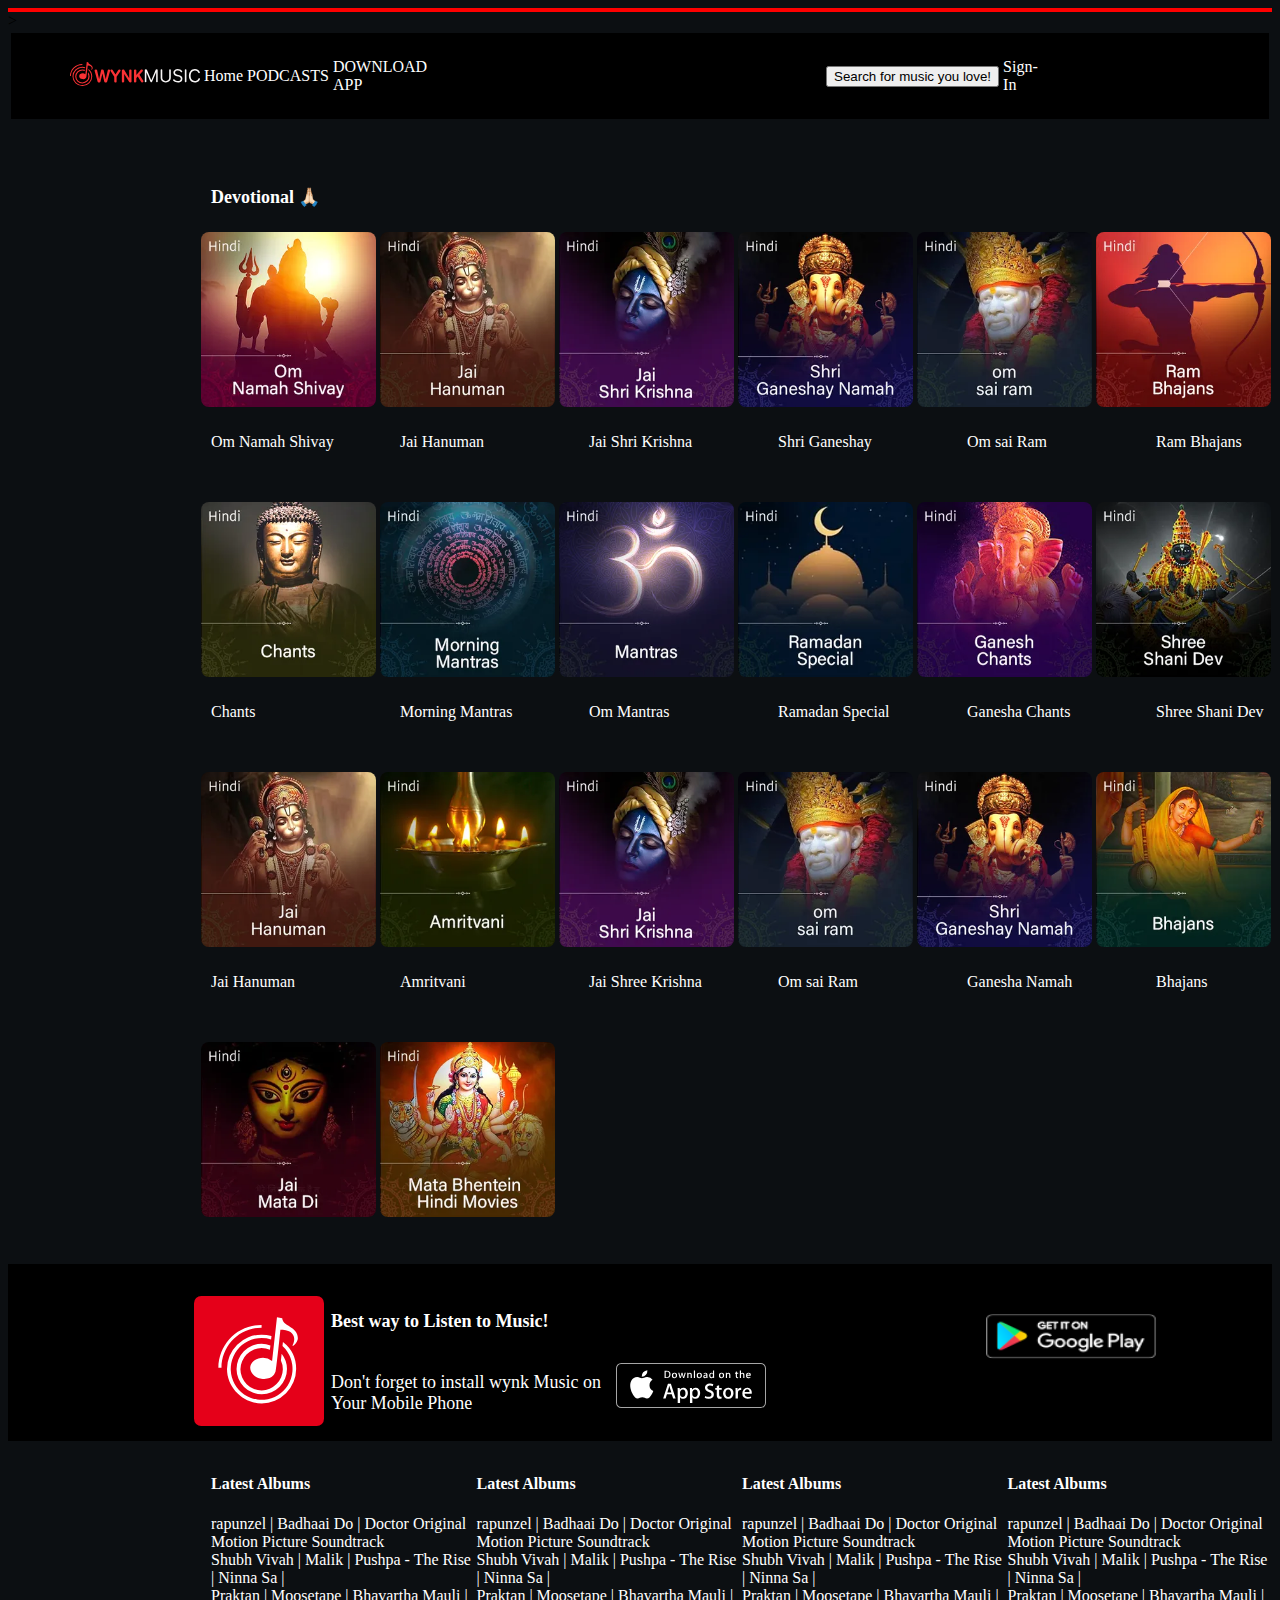
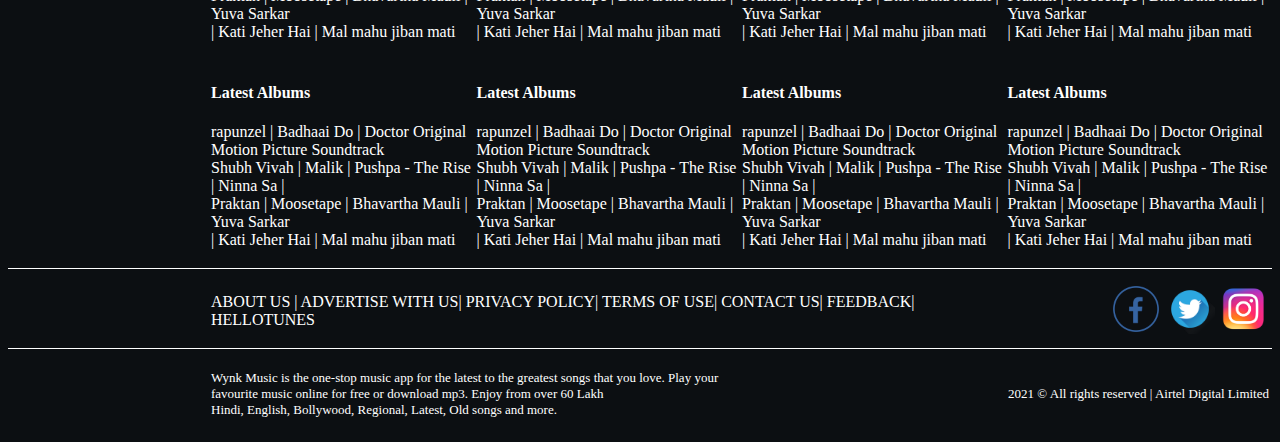
<file: devotional.html>
<!DOCTYPE html>
<html lang="en">

<head>
    <meta charset="UTF-8">
    <meta http-equiv="X-UA-Compatible" content="IE=edge">
    <meta name="viewport" content="width=device-width, initial-scale=1.0">
    <title>Document</title>

   
    <link rel="stylesheet" href="asset/css/style.css" >
</head>

<body style="background-color: #0C0F12;border-top: 4px solid red;">
    <table border="0" width="100%">
        <tr>
            <td>
                <table border="0" width="100%" style="margin-bottom: 10px; background-color: black;">

                    <tr>
                        <td>
                            <table border="0" width="100%" style="padding-left: 50px;">
                                <tr>

                                    <td>
                                        <table border="0" width="50%" >
                                            <tr>
                                                <td width="30%"><img src="asset/images/logo.svg" width="130px" alt="">
                                                </td>
                                                <td width="10%">
                                                    <!-- <p style="color: white;">Home</p> -->
                                                    <a style="color: white;text-decoration: none;" href="index.html">Home</a>
                                                </td>
                                                <td width="20%">
                                                    <p style="color: white;">PODCASTS</p>
                                                </td>
                                                <td width="40%">
                                                    <p style="color: white;">DOWNLOAD APP</p>
                                                </td>
                                            </tr>
                                        </table>
                                    </td>


                                    <td>
                                        <table border="0" width="50%"
                                            >
                                            <tr>
                                                <td><input type="submit" value="Search for music you love!"></td>
                                                <td>
                                                    <p style="color: white;">Sign-In</p>
                                                </td>
                                            </tr>
                                        </table>
                                    </td>
                                </tr>
                            </table>
                        </td>
                    </tr>

                </table>
            </td>


        </tr>
        <!-- <tr>
            <td>
                <table border="0" width="100%">
                    <tr>
                        <td>
                            <img src="asset/images/BANNER1.webp" alt="">
                        </td>
                        <td>
                            <img src="asset/images/banner5.webp" style="margin-left: 50px;" alt="">
                        </td>

                    </tr>
                </table>
            </td>
        </tr> -->
        <tr>
            <td style="padding-top: 30px;"></td>>
            <table border="0" width="100%">
                <tr>
                    <td style="color: white;" width="70%">
                        <p style="font-size: large;font-weight: bolder;margin-left: 200px;">Devotional 🙏🏻</p>
                    </td>
                    <!-- <td width="30%" style="padding-left: 350px;">
                        <p style="color: red;">More</p>
                    </td>
                </tr> -->
            </table>
            </td>

        </tr>
        <tr>
            <td>
                <table border="0" width="80%" style="margin-left: 190px;">

                    <tr>
                        <td width="16.66">
                            <img class="blr" src="asset/images/m1.webp" height="175px" width="175px" style="border-radius: 8px;"
                                alt="">
                        </td>
                        <td width="16.66">
                            <img class="blr" src="asset/images/m2.webp" height="175px" width="175px" style="border-radius: 8px;"
                                alt="">
                        </td>
                        <td width="16.66">
                            <img class="blr" src="asset/images/m3.webp" height="175px" width="175px" style="border-radius: 8px;"
                                alt="">
                        </td>
                        <td width="16.66">
                            <img class="blr" src="asset/images/m4.webp" height="175px" width="175px" style="border-radius: 8px;"
                                alt="">
                        </td>
                        <td width="16.66">
                            <img class="blr" src="asset/images/m5.webp" height="175px" width="175px" style="border-radius: 8px;"
                                alt="">
                        </td>
                        <td width="16.66">
                            <img class="blr" src="asset/images/m6.webp" height="175px" width="175px" style="border-radius: 8px;"
                                alt="">
                        </td>


                    </tr>
                </table>
            </td>
        </tr>


        <tr>
            <td>
                <table border="0" width="80%" style="margin-left: 190px;">

                    <tr>
                        <td width="16.66" style="margin-bottom: 20px;">

                            <p style="width: 175px;margin-bottom: 45px; color: white;padding-left: 10px;">Om Namah Shivay</p>
                        </td>
                        <td width="16.66">
                            <p style="width: 175px; margin-bottom: 45px;color: white;padding-left: 10px;">Jai Hanuman</p>
                        </td>

                        <td width="16.66">
                            <p style="width: 175px; margin-bottom: 45px;color: white;padding-left: 10px;">Jai Shri Krishna</p>
                        </td>

                        <td width="16.66">
                            <p style="width: 175px; margin-bottom: 45px;color: white;padding-left: 10px;">Shri Ganeshay</p>
                        </td>

                        <td width="16.66">
                            <p style="width: 175px; margin-bottom: 45px;color: white;padding-left: 10px;">Om sai Ram</p>
                        </td>

                        <td width="16.66">
                            <p style="width: 175px; margin-bottom: 45px;color: white;padding-left: 10px;">Ram Bhajans</p>
                        </td>
                    </tr>

                </table>
            </td>
        </tr>
        <tr>
            <td>
                <table border="0" width="80%" style="margin-left: 190px;">

                    <tr>
                        <td width="16.66">
                            <img class="blr" src="asset/images/m11.webp" height="175px" width="175px" style="border-radius: 8px;"
                                alt="">
                        </td>
                        <td width="16.66">
                            <img class="blr" src="asset/images/m12.webp" height="175px" width="175px" style="border-radius: 8px;"
                                alt="">
                        </td>
                        <td width="16.66">
                            <img class="blr" src="asset/images/m14.webp" height="175px" width="175px" style="border-radius: 8px;"
                                alt="">
                        </td>
                        <td width="16.66">
                            <img class="blr" src="asset/images/m15.webp" height="175px" width="175px" style="border-radius: 8px;"
                                alt="">
                        </td>
                        <td width="16.66">
                            <img class="blr" src="asset/images/m17.webp" height="175px" width="175px" style="border-radius: 8px;"
                                alt="">
                        </td>
                        <td width="16.66">
                            <img class="blr" src="asset/images/m16.webp" height="175px" width="175px" style="border-radius: 8px;"
                                alt="">
                        </td>


                    </tr>
                </table>
            </td>
        </tr>


        <tr>
            <td>
                <table border="0" width="80%" style="margin-left: 190px;">

                    <tr>
                        <td width="16.66" style="margin-bottom: 20px;">

                            <p style="width: 175px;margin-bottom: 45px; color: white;padding-left: 10px;">Chants</p>
                        </td>
                        <td width="16.66">
                            <p style="width: 175px; margin-bottom: 45px;color: white;padding-left: 10px;">Morning Mantras</p>
                        </td>

                        <td width="16.66">
                            <p style="width: 175px; margin-bottom: 45px;color: white;padding-left: 10px;">Om Mantras</p>
                        </td>

                        <td width="16.66">
                            <p style="width: 175px; margin-bottom: 45px;color: white;padding-left: 10px;">Ramadan Special</p>
                        </td>

                        <td width="16.66">
                            <p style="width: 175px; margin-bottom: 45px;color: white;padding-left: 10px;">Ganesha Chants</p>
                        </td>

                        <td width="16.66">
                            <p style="width: 175px; margin-bottom: 45px;color: white;padding-left: 10px;">Shree Shani Dev</p>
                        </td>
                    </tr>

                </table>
            </td>
        </tr>
        <tr>
            <td>
                <table border="0" width="80%" style="margin-left: 190px;">

                    <tr>
                        <td width="16.66">
                            <img class="blr" src="asset/images/m2.webp" height="175px" width="175px" style="border-radius: 8px;"
                                alt="">
                        </td>
                        <td width="16.66">
                            <img class="blr" src="asset/images/m21.webp" height="175px" width="175px" style="border-radius: 8px;"
                                alt="">
                        </td>
                        <td width="16.66">
                            <img class="blr" src="asset/images/m3.webp" height="175px" width="175px" style="border-radius: 8px;"
                                alt="">
                        </td>
                        <td width="16.66">
                            <img class="blr" src="asset/images/m5.webp" height="175px" width="175px" style="border-radius: 8px;"
                                alt="">
                        </td>
                        <td width="16.66">
                            <img class="blr" src="asset/images/m4.webp" height="175px" width="175px" style="border-radius: 8px;"
                                alt="">
                        </td>
                        <td width="16.66">
                            <img class="blr" src="asset/images/m7.webp" height="175px" width="175px" style="border-radius: 8px;"
                                alt="">
                        </td>


                    </tr>
                </table>
            </td>
        </tr>


        <tr>
            <td>
                <table border="0" width="80%" style="margin-left: 190px;">

                    <tr>
                        <td width="16.66%" style="margin-bottom: 20px;">

                            <p style="width: 175px;margin-bottom: 45px; color: white;padding-left: 10px;">Jai Hanuman</p>
                        </td>
                        <td width="16.66%">
                            <p style="width: 175px; margin-bottom: 45px;color: white;padding-left: 10px;">Amritvani</p>
                        </td>

                        <td width="16.66%">
                            <p style="width: 175px; margin-bottom: 45px;color: white;padding-left: 10px;">Jai Shree Krishna</p>
                        </td>

                        <td width="16.66%">
                            <p style="width: 175px; margin-bottom: 45px;color: white;padding-left: 10px;">Om sai Ram</p>
                        </td>

                        <td width="16.66%">
                            <p style="width: 175px; margin-bottom: 45px;color: white;padding-left: 10px;">Ganesha Namah</p>
                        </td>

                        <td width="16.66%">
                            <p style="width: 175px; margin-bottom: 45px;color: white;padding-left: 10px;">Bhajans</p>
                        </td>
                    </tr>

                </table>
            </td>
        </tr>


        <tr>
            <td>
                <table border="0" width="80%" style="margin-left: 190px;">

                    <tr>
                        <td width="16.66%">
                            <img class="blr" src="asset/images/m9.webp" height="175px" width="175px" style="border-radius: 8px;"
                                alt="">
                        </td>
                        <td width="16.66%">
                            <img class="blr" src="asset/images/m8.webp" height="175px" width="175px" style="border-radius: 8px;"
                                alt="">
                        </td>
                        <td width="16.66%">
                            
                        </td>
                        <td width="16.66%">
                            
                        </td>
                        <td width="16.66%">
                            
                        </td>
                        <td width="16.66%">
                            
                        </td>


                    </tr>
                </table>
            </td>
        </tr>




       


        <tr>
            <td >
                <table border="0" width="100%" style="margin-bottom: 10px;background-color: black;padding-top: 20px;margin-top: 40px;">
                    <tr>
                        <td>
                            <table border="0" width="100%" style="padding-left: 180px;">
                                <tr>
                                    <td width="13%"><img src="asset/images/footerIcon.svg" width="130px" alt="">
                                    </td>
                                    <td width="87%">
                                        <table width="100%">
                                            <tr width="50%">
                                                <td>
                                                    <p style="color: white;font-size: large;font-weight: bolder;">Best
                                                        way to Listen to Music!</p>
                                                </td>
                                            </tr>
                                            <tr width="50%">
                                                <td>
                                                    <p style="color: white;font-size: large;">Don't forget to install
                                                        wynk Music on Your Mobile Phone</p>
                                                </td>
                                            </tr>
                                        </table>
                                    </td>
                                </tr>
                            </table>
                        </td>


                        <td>
                            <table border="0" width="50%" style="background-color: #21252D;text-align: right;">
                                <tr>
                                    <img src="asset/images/play.png" alt=""
                                        style="padding-right: 20px; width: 171px;height: 45px;padding-left: 370px;">
                                    <img src="asset/images/app.svg" alt="">
                                </tr>

                            </table>
                        </td>
                    </tr>

                </table>
            </td>


        </tr>


        <tr>
            <td>
                <table border="0" width="100%" style="padding-left: 200px;">
                    <tr>
                        <td width="25%">
                            <H4 style="color: white;">Latest Albums</H4>
                            <p style="color: white;">rapunzel  |  Badhaai Do  |  Doctor Original Motion Picture Soundtrack <br>  Shubh Vivah  |  Malik  |  Pushpa - The Rise  |  Ninna Sa  | <br> Praktan  |  Moosetape  |  Bhavartha Mauli  |  Yuva Sarkar <br> |  Kati Jeher Hai  |  Mal mahu jiban mati  </p>
                        </td>
                        <td width="25%">
                            <H4 style="color: white;">Latest Albums</H4>
                            <p style="color: white;">rapunzel  |  Badhaai Do  |  Doctor Original Motion Picture Soundtrack <br>  Shubh Vivah  |  Malik  |  Pushpa - The Rise  |  Ninna Sa  | <br> Praktan  |  Moosetape  |  Bhavartha Mauli  |  Yuva Sarkar <br> |  Kati Jeher Hai  |  Mal mahu jiban mati  </p>
                        </td>
                        <td width="25%">
                            <H4 style="color: white;">Latest Albums</H4>
                            <p style="color: white;">rapunzel  |  Badhaai Do  |  Doctor Original Motion Picture Soundtrack <br>  Shubh Vivah  |  Malik  |  Pushpa - The Rise  |  Ninna Sa  | <br> Praktan  |  Moosetape  |  Bhavartha Mauli  |  Yuva Sarkar <br> |  Kati Jeher Hai  |  Mal mahu jiban mati  </p>
                        </td>
                        <td width="25%">
                            <H4 style="color: white;">Latest Albums</H4>
                            <p style="color: white;">rapunzel  |  Badhaai Do  |  Doctor Original Motion Picture Soundtrack <br>  Shubh Vivah  |  Malik  |  Pushpa - The Rise  |  Ninna Sa  | <br> Praktan  |  Moosetape  |  Bhavartha Mauli  |  Yuva Sarkar <br> |  Kati Jeher Hai  |  Mal mahu jiban mati </p>
                        </td>
                    </tr>
                </table>
            </td>
        </tr>

        <tr>
            <td>
                <table border="0" width="100%" style="padding-left: 200px;">
                    <tr>
                        <td width="25%">
                            <H4 style="color: white;">Latest Albums</H4>
                            <p style="color: white;">rapunzel  |  Badhaai Do  |  Doctor Original Motion Picture Soundtrack <br>  Shubh Vivah  |  Malik  |  Pushpa - The Rise  |  Ninna Sa  | <br> Praktan  |  Moosetape  |  Bhavartha Mauli  |  Yuva Sarkar <br> |  Kati Jeher Hai  |  Mal mahu jiban mati  </p>
                        </td>
                        <td width="25%">
                            <H4 style="color: white;">Latest Albums</H4>
                            <p style="color: white;">rapunzel  |  Badhaai Do  |  Doctor Original Motion Picture Soundtrack <br>  Shubh Vivah  |  Malik  |  Pushpa - The Rise  |  Ninna Sa  | <br> Praktan  |  Moosetape  |  Bhavartha Mauli  |  Yuva Sarkar <br> |  Kati Jeher Hai  |  Mal mahu jiban mati  </p>
                        </td>
                        <td width="25%">
                            <H4 style="color: white;">Latest Albums</H4>
                            <p style="color: white;">rapunzel  |  Badhaai Do  |  Doctor Original Motion Picture Soundtrack <br>  Shubh Vivah  |  Malik  |  Pushpa - The Rise  |  Ninna Sa  | <br> Praktan  |  Moosetape  |  Bhavartha Mauli  |  Yuva Sarkar <br> |  Kati Jeher Hai  |  Mal mahu jiban mati  </p>
                        </td>
                        <td width="25%">
                            <H4 style="color: white;">Latest Albums</H4>
                            <p style="color: white;">rapunzel  |  Badhaai Do  |  Doctor Original Motion Picture Soundtrack <br>  Shubh Vivah  |  Malik  |  Pushpa - The Rise  |  Ninna Sa  | <br> Praktan  |  Moosetape  |  Bhavartha Mauli  |  Yuva Sarkar <br> |  Kati Jeher Hai  |  Mal mahu jiban mati </p>
                        </td>
                    </tr>
                </table>
            </td>
        </tr>

        <tr>
            <td>
                <table border="0"  width="100%" style="padding-left: 200px;padding-top: 5px; border-top: 1px solid white;border-bottom: 1px solid white;">
                    <tr>
                        <td width="70%">
                            <p style="color: white;font-size: medium;">ABOUT US | ADVERTISE WITH US| PRIVACY POLICY| TERMS OF USE| CONTACT US| FEEDBACK| HELLOTUNES</p>
                        </td>
                        <td width="30%" style="text-align: end;">
                            <img src="asset/images/logo-facebookpng-32215.png" style="color: white;" width="50px" height="50px" alt="">
                            <img src="asset/images/logo-twitter-png-5859.png" width="50px" height="50px" alt="">
                            <img src="asset/images/logo-ig-png-32473.png" width="50px" height="50px" alt="">
                        </td>

                    </tr>
                </table>
            </td>
        </tr>
        <tr>
            <td>
                <table border="0"  width="100%" style="padding-left: 200px;padding-top: 5px;">
                    <tr>
                        <td width="50%">
                            <p style="color: white;font-size: small;">Wynk Music is the one-stop music app for the latest to the greatest songs that you love. Play your favourite music online for free or download mp3. Enjoy from over 60 Lakh<br> Hindi, English, Bollywood, Regional, Latest, Old songs and more.</p>
                        </td>
                        <td width="50%" style="text-align: right;">
                            <P style="color: white;font-size: small;">2021 © All rights reserved | Airtel Digital Limited</P>
                        </td>

                    </tr>
                </table>
            </td>
        </tr>

    </table>
</body>

</html>
</file>
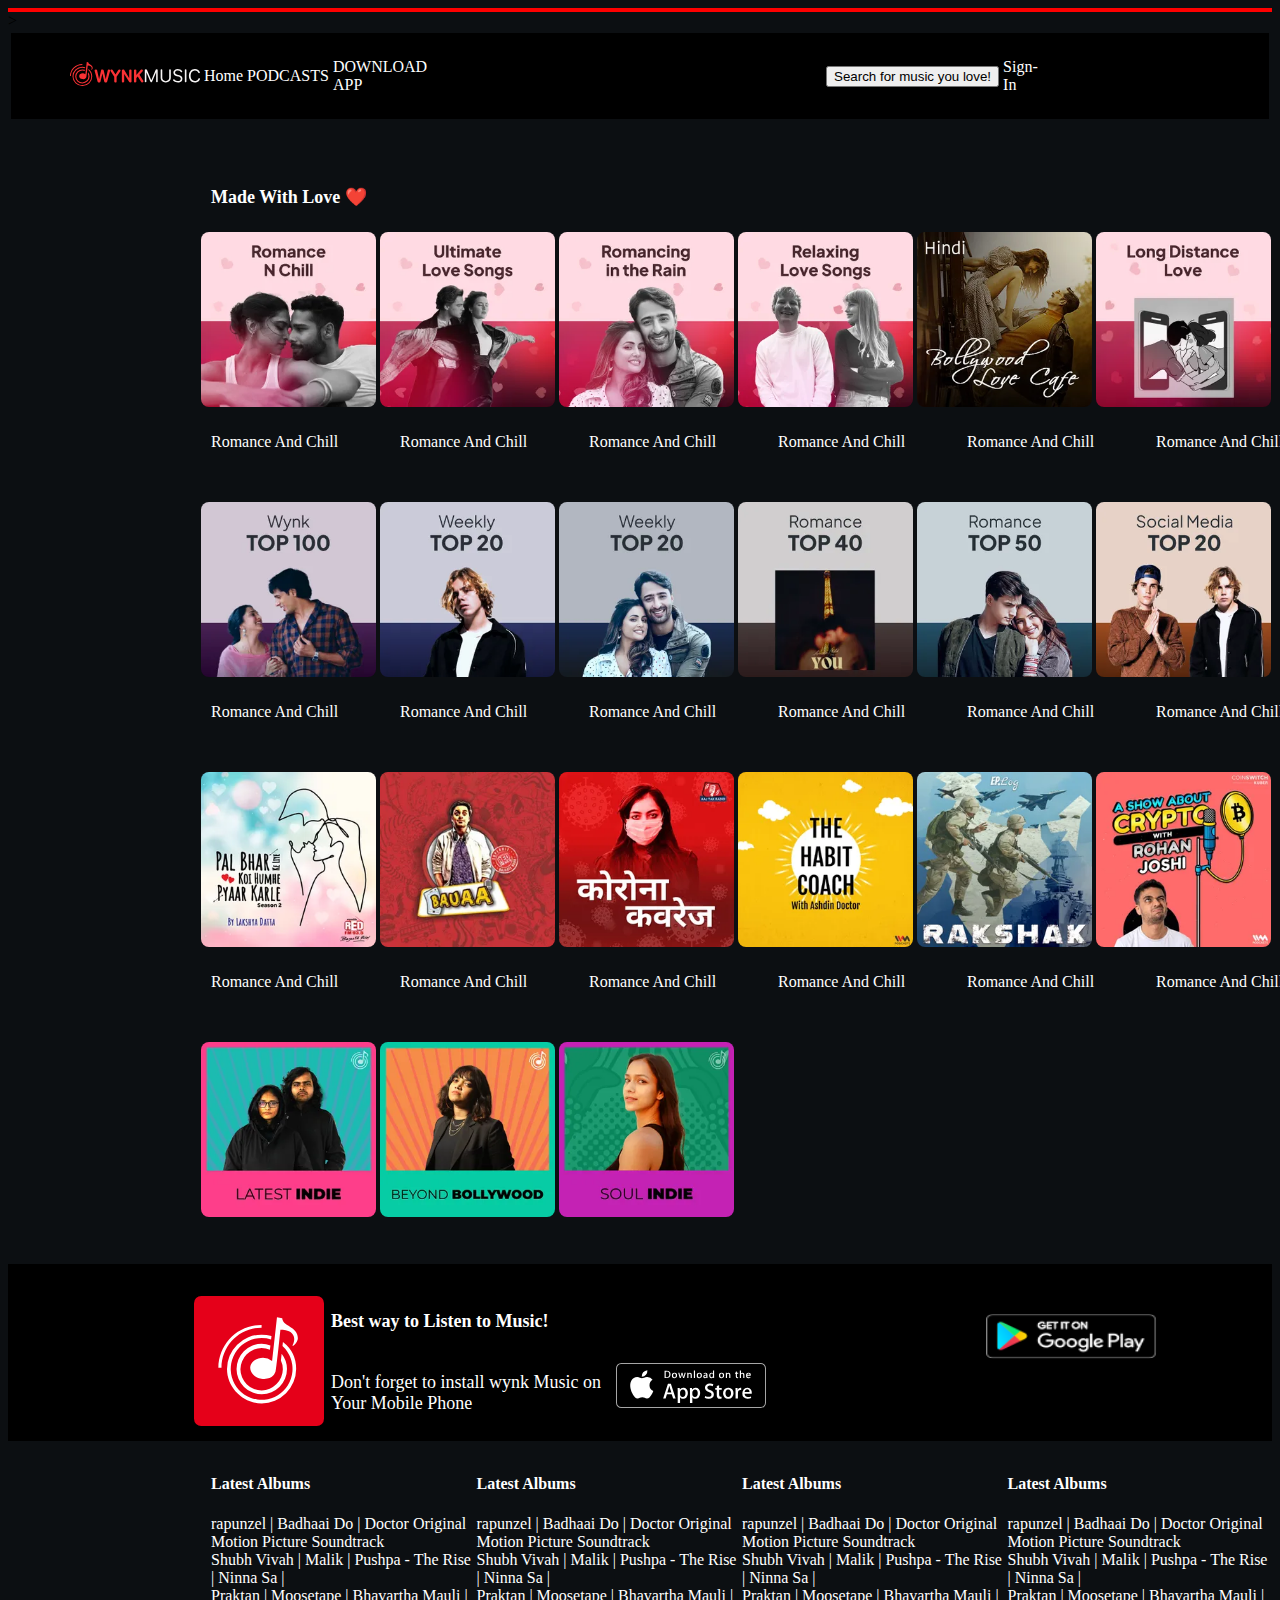
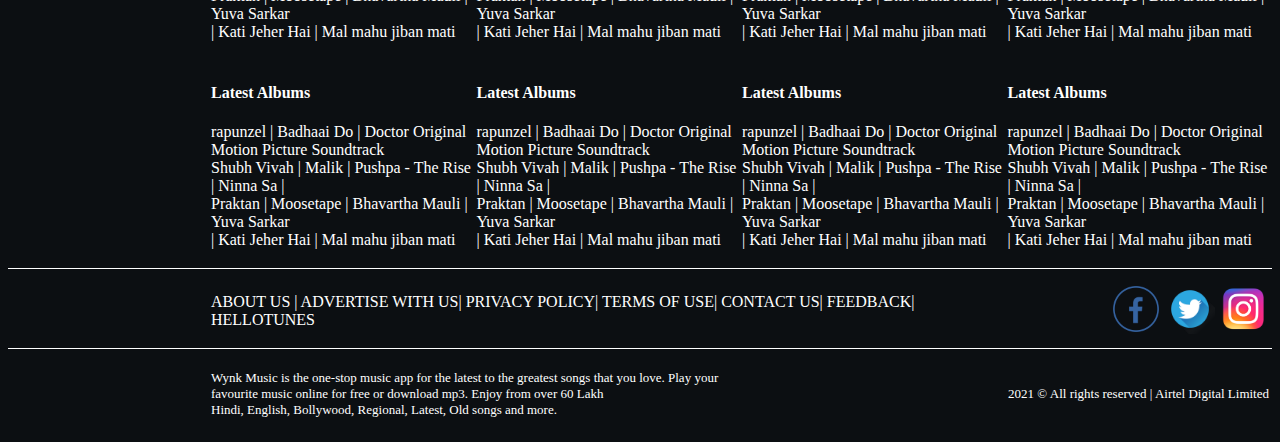
<file: more.html>
<!DOCTYPE html>
<html lang="en">

<head>
    <meta charset="UTF-8">
    <meta http-equiv="X-UA-Compatible" content="IE=edge">
    <meta name="viewport" content="width=device-width, initial-scale=1.0">
    <title>Document</title>

   
    <link rel="stylesheet" href="asset/css/style.css" >
</head>

<body style="background-color: #0C0F12;border-top: 4px solid red;">
    <table border="0" width="100%">
        <tr>
            <td>
                <table border="0" width="100%" style="margin-bottom: 10px; background-color: black;">

                    <tr>
                        <td>
                            <table border="0" width="100%" style="padding-left: 50px;">
                                <tr>

                                    <td>
                                        <table border="0" width="50%" >
                                            <tr>
                                                <td width="30%"><img src="asset/images/logo.svg" width="130px" alt="">
                                                </td>
                                                <td width="10%">
                                                    <!-- <p style="color: white;">Home</p> -->
                                                    <a style="color: white;text-decoration: none;" href="index.html">Home</a>
                                                </td>
                                                <td width="20%">
                                                    <p style="color: white;">PODCASTS</p>
                                                </td>
                                                <td width="40%">
                                                    <p style="color: white;">DOWNLOAD APP</p>
                                                </td>
                                            </tr>
                                        </table>
                                    </td>


                                    <td>
                                        <table border="0" width="50%"
                                            >
                                            <tr>
                                                <td><input type="submit" value="Search for music you love!"></td>
                                                <td>
                                                    <p style="color: white;">Sign-In</p>
                                                </td>
                                            </tr>
                                        </table>
                                    </td>
                                </tr>
                            </table>
                        </td>
                    </tr>

                </table>
            </td>


        </tr>
        <!-- <tr>
            <td>
                <table border="0" width="100%">
                    <tr>
                        <td>
                            <img src="asset/images/BANNER1.webp" alt="">
                        </td>
                        <td>
                            <img src="asset/images/banner5.webp" style="margin-left: 50px;" alt="">
                        </td>

                    </tr>
                </table>
            </td>
        </tr> -->
        <tr>
            <td style="padding-top: 30px;"></td>>
            <table border="0" width="100%">
                <tr>
                    <td style="color: white;" width="70%">
                        <p style="font-size: large;font-weight: bolder;margin-left: 200px;">Made With Love ❤️</p>
                    </td>
                    <!-- <td width="30%" style="padding-left: 350px;">
                        <p style="color: red;">More</p>
                    </td>
                </tr> -->
            </table>
            </td>

        </tr>
        <tr>
            <td>
                <table border="0" width="80%" style="margin-left: 190px;">

                    <tr>
                        <td width="16.66">
                            <img class="blr" src="asset/images/r1.webp" height="175px" width="175px" style="border-radius: 8px;"
                                alt="">
                        </td>
                        <td width="16.66">
                            <img class="blr" src="asset/images/l2.webp" height="175px" width="175px" style="border-radius: 8px;"
                                alt="">
                        </td>
                        <td width="16.66">
                            <img class="blr" src="asset/images/r3.webp" height="175px" width="175px" style="border-radius: 8px;"
                                alt="">
                        </td>
                        <td width="16.66">
                            <img class="blr" src="asset/images/r4.webp" height="175px" width="175px" style="border-radius: 8px;"
                                alt="">
                        </td>
                        <td width="16.66">
                            <img class="blr" src="asset/images/r5.webp" height="175px" width="175px" style="border-radius: 8px;"
                                alt="">
                        </td>
                        <td width="16.66">
                            <img class="blr" src="asset/images/r6.webp" height="175px" width="175px" style="border-radius: 8px;"
                                alt="">
                        </td>


                    </tr>
                </table>
            </td>
        </tr>


        <tr>
            <td>
                <table border="0" width="80%" style="margin-left: 190px;">

                    <tr>
                        <td width="16.66" style="margin-bottom: 20px;">

                            <p style="width: 175px;margin-bottom: 45px; color: white;padding-left: 10px;">Romance And
                                Chill</p>
                        </td>
                        <td width="16.66">
                            <p style="width: 175px; margin-bottom: 45px;color: white;padding-left: 10px;">Romance And
                                Chill</p>
                        </td>

                        <td width="16.66">
                            <p style="width: 175px; margin-bottom: 45px;color: white;padding-left: 10px;">Romance And
                                Chill</p>
                        </td>

                        <td width="16.66">
                            <p style="width: 175px; margin-bottom: 45px;color: white;padding-left: 10px;">Romance And
                                Chill</p>
                        </td>

                        <td width="16.66">
                            <p style="width: 175px; margin-bottom: 45px;color: white;padding-left: 10px;">Romance And
                                Chill</p>
                        </td>

                        <td width="16.66">
                            <p style="width: 175px; margin-bottom: 45px;color: white;padding-left: 10px;">Romance And
                                Chill</p>
                        </td>
                    </tr>

                </table>
            </td>
        </tr>
        <tr>
            <td>
                <table border="0" width="80%" style="margin-left: 190px;">

                    <tr>
                        <td width="16.66">
                            <img class="blr" src="asset/images/a1.webp" height="175px" width="175px" style="border-radius: 8px;"
                                alt="">
                        </td>
                        <td width="16.66">
                            <img class="blr" src="asset/images/a2.webp" height="175px" width="175px" style="border-radius: 8px;"
                                alt="">
                        </td>
                        <td width="16.66">
                            <img class="blr" src="asset/images/a3.webp" height="175px" width="175px" style="border-radius: 8px;"
                                alt="">
                        </td>
                        <td width="16.66">
                            <img class="blr" src="asset/images/a4.webp" height="175px" width="175px" style="border-radius: 8px;"
                                alt="">
                        </td>
                        <td width="16.66">
                            <img class="blr" src="asset/images/a5.webp" height="175px" width="175px" style="border-radius: 8px;"
                                alt="">
                        </td>
                        <td width="16.66">
                            <img class="blr" src="asset/images/a6.webp" height="175px" width="175px" style="border-radius: 8px;"
                                alt="">
                        </td>


                    </tr>
                </table>
            </td>
        </tr>


        <tr>
            <td>
                <table border="0" width="80%" style="margin-left: 190px;">

                    <tr>
                        <td width="16.66" style="margin-bottom: 20px;">

                            <p style="width: 175px;margin-bottom: 45px; color: white;padding-left: 10px;">Romance And
                                Chill</p>
                        </td>
                        <td width="16.66">
                            <p style="width: 175px; margin-bottom: 45px;color: white;padding-left: 10px;">Romance And
                                Chill</p>
                        </td>

                        <td width="16.66">
                            <p style="width: 175px; margin-bottom: 45px;color: white;padding-left: 10px;">Romance And
                                Chill</p>
                        </td>

                        <td width="16.66">
                            <p style="width: 175px; margin-bottom: 45px;color: white;padding-left: 10px;">Romance And
                                Chill</p>
                        </td>

                        <td width="16.66">
                            <p style="width: 175px; margin-bottom: 45px;color: white;padding-left: 10px;">Romance And
                                Chill</p>
                        </td>

                        <td width="16.66">
                            <p style="width: 175px; margin-bottom: 45px;color: white;padding-left: 10px;">Romance And
                                Chill</p>
                        </td>
                    </tr>

                </table>
            </td>
        </tr>
        <tr>
            <td>
                <table border="0" width="80%" style="margin-left: 190px;">

                    <tr>
                        <td width="16.66">
                            <img class="blr" src="asset/images/b1.webp" height="175px" width="175px" style="border-radius: 8px;"
                                alt="">
                        </td>
                        <td width="16.66">
                            <img class="blr" src="asset/images/b2.webp" height="175px" width="175px" style="border-radius: 8px;"
                                alt="">
                        </td>
                        <td width="16.66">
                            <img class="blr" src="asset/images/b3.webp" height="175px" width="175px" style="border-radius: 8px;"
                                alt="">
                        </td>
                        <td width="16.66">
                            <img class="blr" src="asset/images/b4.webp" height="175px" width="175px" style="border-radius: 8px;"
                                alt="">
                        </td>
                        <td width="16.66">
                            <img class="blr" src="asset/images/b5.webp" height="175px" width="175px" style="border-radius: 8px;"
                                alt="">
                        </td>
                        <td width="16.66">
                            <img class="blr" src="asset/images/b6.webp" height="175px" width="175px" style="border-radius: 8px;"
                                alt="">
                        </td>


                    </tr>
                </table>
            </td>
        </tr>


        <tr>
            <td>
                <table border="0" width="80%" style="margin-left: 190px;">

                    <tr>
                        <td width="16.66%" style="margin-bottom: 20px;">

                            <p style="width: 175px;margin-bottom: 45px; color: white;padding-left: 10px;">Romance And
                                Chill</p>
                        </td>
                        <td width="16.66%">
                            <p style="width: 175px; margin-bottom: 45px;color: white;padding-left: 10px;">Romance And
                                Chill</p>
                        </td>

                        <td width="16.66%">
                            <p style="width: 175px; margin-bottom: 45px;color: white;padding-left: 10px;">Romance And
                                Chill</p>
                        </td>

                        <td width="16.66%">
                            <p style="width: 175px; margin-bottom: 45px;color: white;padding-left: 10px;">Romance And
                                Chill</p>
                        </td>

                        <td width="16.66%">
                            <p style="width: 175px; margin-bottom: 45px;color: white;padding-left: 10px;">Romance And
                                Chill</p>
                        </td>

                        <td width="16.66%">
                            <p style="width: 175px; margin-bottom: 45px;color: white;padding-left: 10px;">Romance And
                                Chill</p>
                        </td>
                    </tr>

                </table>
            </td>
        </tr>


        <tr>
            <td>
                <table border="0" width="80%" style="margin-left: 190px;">

                    <tr>
                        <td width="16.66%">
                            <img class="blr" src="asset/images/c1.webp" height="175px" width="175px" style="border-radius: 8px;"
                                alt="">
                        </td>
                        <td width="16.66%">
                            <img class="blr" src="asset/images/c2.webp" height="175px" width="175px" style="border-radius: 8px;"
                                alt="">
                        </td>
                        <td width="16.66%">
                            <img class="blr" src="asset/images/c3.webp" height="175px" width="175px" style="border-radius: 8px;"
                                alt="">
                        </td>
                        <td width="16.66%">
                            
                        </td>
                        <td width="16.66%">
                            
                        </td>
                        <td width="16.66%">
                            
                        </td>


                    </tr>
                </table>
            </td>
        </tr>




       


        <tr>
            <td >
                <table border="0" width="100%" style="margin-bottom: 10px;background-color: black;padding-top: 20px;margin-top: 40px;">
                    <tr>
                        <td>
                            <table border="0" width="100%" style="padding-left: 180px;">
                                <tr>
                                    <td width="13%"><img src="asset/images/footerIcon.svg" width="130px" alt="">
                                    </td>
                                    <td width="87%">
                                        <table width="100%">
                                            <tr width="50%">
                                                <td>
                                                    <p style="color: white;font-size: large;font-weight: bolder;">Best
                                                        way to Listen to Music!</p>
                                                </td>
                                            </tr>
                                            <tr width="50%">
                                                <td>
                                                    <p style="color: white;font-size: large;">Don't forget to install
                                                        wynk Music on Your Mobile Phone</p>
                                                </td>
                                            </tr>
                                        </table>
                                    </td>
                                </tr>
                            </table>
                        </td>


                        <td>
                            <table border="0" width="50%" style="background-color: #21252D;text-align: right;">
                                <tr>
                                    <img src="asset/images/play.png" alt=""
                                        style="padding-right: 20px; width: 171px;height: 45px;padding-left: 370px;">
                                    <img src="asset/images/app.svg" alt="">
                                </tr>

                            </table>
                        </td>
                    </tr>

                </table>
            </td>


        </tr>


        <tr>
            <td>
                <table border="0" width="100%" style="padding-left: 200px;">
                    <tr>
                        <td width="25%">
                            <H4 style="color: white;">Latest Albums</H4>
                            <p style="color: white;">rapunzel  |  Badhaai Do  |  Doctor Original Motion Picture Soundtrack <br>  Shubh Vivah  |  Malik  |  Pushpa - The Rise  |  Ninna Sa  | <br> Praktan  |  Moosetape  |  Bhavartha Mauli  |  Yuva Sarkar <br> |  Kati Jeher Hai  |  Mal mahu jiban mati  </p>
                        </td>
                        <td width="25%">
                            <H4 style="color: white;">Latest Albums</H4>
                            <p style="color: white;">rapunzel  |  Badhaai Do  |  Doctor Original Motion Picture Soundtrack <br>  Shubh Vivah  |  Malik  |  Pushpa - The Rise  |  Ninna Sa  | <br> Praktan  |  Moosetape  |  Bhavartha Mauli  |  Yuva Sarkar <br> |  Kati Jeher Hai  |  Mal mahu jiban mati  </p>
                        </td>
                        <td width="25%">
                            <H4 style="color: white;">Latest Albums</H4>
                            <p style="color: white;">rapunzel  |  Badhaai Do  |  Doctor Original Motion Picture Soundtrack <br>  Shubh Vivah  |  Malik  |  Pushpa - The Rise  |  Ninna Sa  | <br> Praktan  |  Moosetape  |  Bhavartha Mauli  |  Yuva Sarkar <br> |  Kati Jeher Hai  |  Mal mahu jiban mati  </p>
                        </td>
                        <td width="25%">
                            <H4 style="color: white;">Latest Albums</H4>
                            <p style="color: white;">rapunzel  |  Badhaai Do  |  Doctor Original Motion Picture Soundtrack <br>  Shubh Vivah  |  Malik  |  Pushpa - The Rise  |  Ninna Sa  | <br> Praktan  |  Moosetape  |  Bhavartha Mauli  |  Yuva Sarkar <br> |  Kati Jeher Hai  |  Mal mahu jiban mati </p>
                        </td>
                    </tr>
                </table>
            </td>
        </tr>

        <tr>
            <td>
                <table border="0" width="100%" style="padding-left: 200px;">
                    <tr>
                        <td width="25%">
                            <H4 style="color: white;">Latest Albums</H4>
                            <p style="color: white;">rapunzel  |  Badhaai Do  |  Doctor Original Motion Picture Soundtrack <br>  Shubh Vivah  |  Malik  |  Pushpa - The Rise  |  Ninna Sa  | <br> Praktan  |  Moosetape  |  Bhavartha Mauli  |  Yuva Sarkar <br> |  Kati Jeher Hai  |  Mal mahu jiban mati  </p>
                        </td>
                        <td width="25%">
                            <H4 style="color: white;">Latest Albums</H4>
                            <p style="color: white;">rapunzel  |  Badhaai Do  |  Doctor Original Motion Picture Soundtrack <br>  Shubh Vivah  |  Malik  |  Pushpa - The Rise  |  Ninna Sa  | <br> Praktan  |  Moosetape  |  Bhavartha Mauli  |  Yuva Sarkar <br> |  Kati Jeher Hai  |  Mal mahu jiban mati  </p>
                        </td>
                        <td width="25%">
                            <H4 style="color: white;">Latest Albums</H4>
                            <p style="color: white;">rapunzel  |  Badhaai Do  |  Doctor Original Motion Picture Soundtrack <br>  Shubh Vivah  |  Malik  |  Pushpa - The Rise  |  Ninna Sa  | <br> Praktan  |  Moosetape  |  Bhavartha Mauli  |  Yuva Sarkar <br> |  Kati Jeher Hai  |  Mal mahu jiban mati  </p>
                        </td>
                        <td width="25%">
                            <H4 style="color: white;">Latest Albums</H4>
                            <p style="color: white;">rapunzel  |  Badhaai Do  |  Doctor Original Motion Picture Soundtrack <br>  Shubh Vivah  |  Malik  |  Pushpa - The Rise  |  Ninna Sa  | <br> Praktan  |  Moosetape  |  Bhavartha Mauli  |  Yuva Sarkar <br> |  Kati Jeher Hai  |  Mal mahu jiban mati </p>
                        </td>
                    </tr>
                </table>
            </td>
        </tr>

        <tr>
            <td>
                <table border="0"  width="100%" style="padding-left: 200px;padding-top: 5px; border-top: 1px solid white;border-bottom: 1px solid white;">
                    <tr>
                        <td width="70%">
                            <p style="color: white;font-size: medium;">ABOUT US | ADVERTISE WITH US| PRIVACY POLICY| TERMS OF USE| CONTACT US| FEEDBACK| HELLOTUNES</p>
                        </td>
                        <td width="30%" style="text-align: end;">
                            <img src="asset/images/logo-facebookpng-32215.png" style="color: white;" width="50px" height="50px" alt="">
                            <img src="asset/images/logo-twitter-png-5859.png" width="50px" height="50px" alt="">
                            <img src="asset/images/logo-ig-png-32473.png" width="50px" height="50px" alt="">
                        </td>

                    </tr>
                </table>
            </td>
        </tr>
        <tr>
            <td>
                <table border="0"  width="100%" style="padding-left: 200px;padding-top: 5px;">
                    <tr>
                        <td width="50%">
                            <p style="color: white;font-size: small;">Wynk Music is the one-stop music app for the latest to the greatest songs that you love. Play your favourite music online for free or download mp3. Enjoy from over 60 Lakh<br> Hindi, English, Bollywood, Regional, Latest, Old songs and more.</p>
                        </td>
                        <td width="50%" style="text-align: right;">
                            <P style="color: white;font-size: small;">2021 © All rights reserved | Airtel Digital Limited</P>
                        </td>

                    </tr>
                </table>
            </td>
        </tr>

    </table>
</body>

</html>
</file>
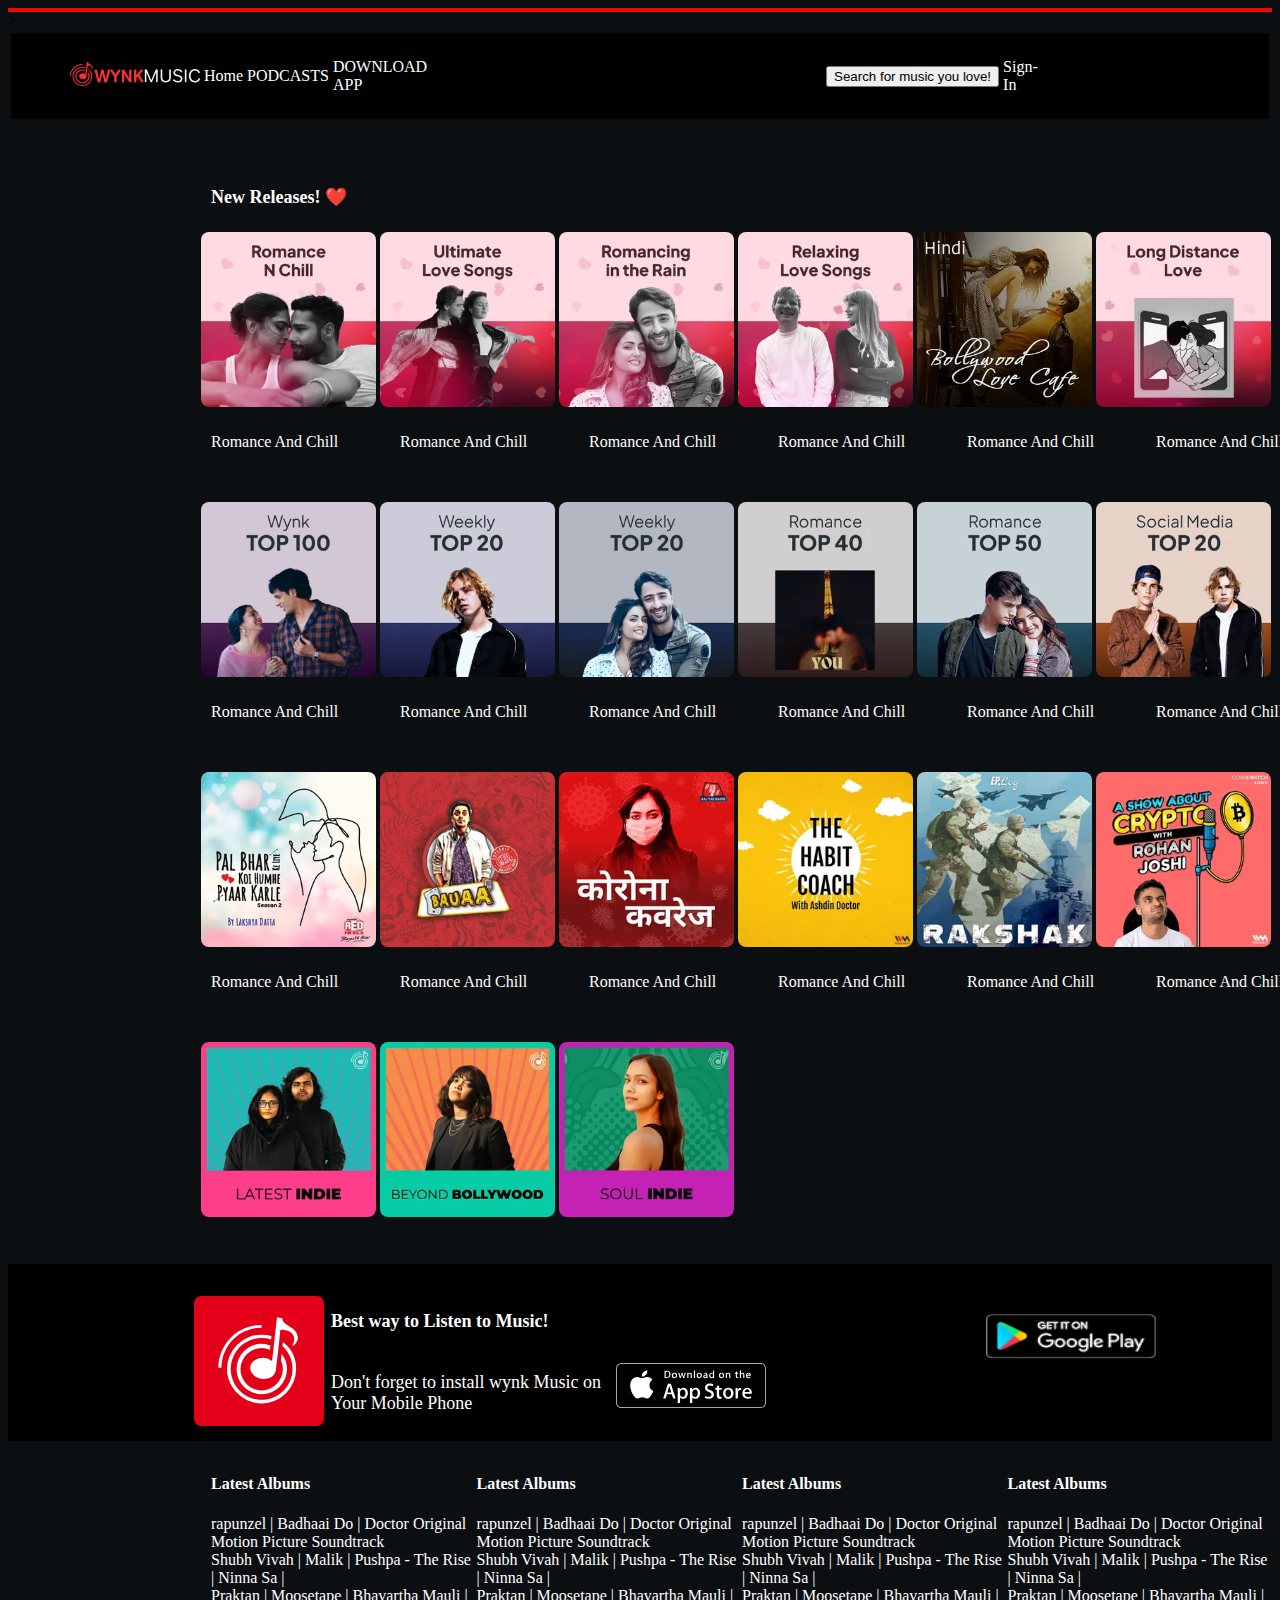
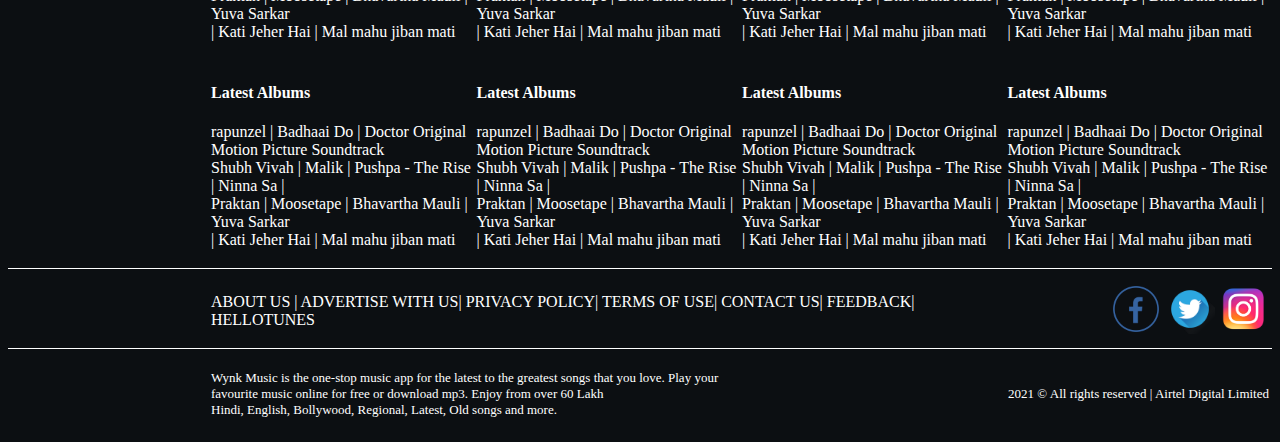
<file: newrelease.html>
<!DOCTYPE html>
<html lang="en">

<head>
    <meta charset="UTF-8">
    <meta http-equiv="X-UA-Compatible" content="IE=edge">
    <meta name="viewport" content="width=device-width, initial-scale=1.0">
    <title>Document</title>

   
    <link rel="stylesheet" href="asset/css/style.css" >
</head>

<body style="background-color: #0C0F12;border-top: 4px solid red;">
    <table border="0" width="100%">
        <tr>
            <td>
                <table border="0" width="100%" style="margin-bottom: 10px; background-color: black;">

                    <tr>
                        <td>
                            <table border="0" width="100%" style="padding-left: 50px;">
                                <tr>

                                    <td>
                                        <table border="0" width="50%" >
                                            <tr>
                                                <td width="30%"><img src="asset/images/logo.svg" width="130px" alt="">
                                                </td>
                                                <td width="10%">
                                                    <!-- <p style="color: white;">Home</p> -->
                                                    <a style="color: white;text-decoration: none;" href="index.html">Home</a>
                                                </td>
                                                <td width="20%">
                                                    <p style="color: white;">PODCASTS</p>
                                                </td>
                                                <td width="40%">
                                                    <p style="color: white;">DOWNLOAD APP</p>
                                                </td>
                                            </tr>
                                        </table>
                                    </td>


                                    <td>
                                        <table border="0" width="50%"
                                            >
                                            <tr>
                                                <td><input type="submit" value="Search for music you love!"></td>
                                                <td>
                                                    <p style="color: white;">Sign-In</p>
                                                </td>
                                            </tr>
                                        </table>
                                    </td>
                                </tr>
                            </table>
                        </td>
                    </tr>

                </table>
            </td>


        </tr>
        <!-- <tr>
            <td>
                <table border="0" width="100%">
                    <tr>
                        <td>
                            <img src="asset/images/BANNER1.webp" alt="">
                        </td>
                        <td>
                            <img src="asset/images/banner5.webp" style="margin-left: 50px;" alt="">
                        </td>

                    </tr>
                </table>
            </td>
        </tr> -->
        <tr>
            <td style="padding-top: 30px;"></td>>
            <table border="0" width="100%">
                <tr>
                    <td style="color: white;" width="70%">
                        <p style="font-size: large;font-weight: bolder;margin-left: 200px;">New Releases! ❤️</p>
                    </td>
                    <!-- <td width="30%" style="padding-left: 350px;">
                        <p style="color: red;">More</p>
                    </td>
                </tr> -->
            </table>
            </td>

        </tr>
        <tr>
            <td>
                <table border="0" width="80%" style="margin-left: 190px;">

                    <tr>
                        <td width="16.66">
                            <img class="blr" src="asset/images/r1.webp" height="175px" width="175px" style="border-radius: 8px;"
                                alt="">
                        </td>
                        <td width="16.66">
                            <img class="blr" src="asset/images/l2.webp" height="175px" width="175px" style="border-radius: 8px;"
                                alt="">
                        </td>
                        <td width="16.66">
                            <img class="blr" src="asset/images/r3.webp" height="175px" width="175px" style="border-radius: 8px;"
                                alt="">
                        </td>
                        <td width="16.66">
                            <img class="blr" src="asset/images/r4.webp" height="175px" width="175px" style="border-radius: 8px;"
                                alt="">
                        </td>
                        <td width="16.66">
                            <img class="blr" src="asset/images/r5.webp" height="175px" width="175px" style="border-radius: 8px;"
                                alt="">
                        </td>
                        <td width="16.66">
                            <img class="blr" src="asset/images/r6.webp" height="175px" width="175px" style="border-radius: 8px;"
                                alt="">
                        </td>


                    </tr>
                </table>
            </td>
        </tr>


        <tr>
            <td>
                <table border="0" width="80%" style="margin-left: 190px;">

                    <tr>
                        <td width="16.66" style="margin-bottom: 20px;">

                            <p style="width: 175px;margin-bottom: 45px; color: white;padding-left: 10px;">Romance And
                                Chill</p>
                        </td>
                        <td width="16.66">
                            <p style="width: 175px; margin-bottom: 45px;color: white;padding-left: 10px;">Romance And
                                Chill</p>
                        </td>

                        <td width="16.66">
                            <p style="width: 175px; margin-bottom: 45px;color: white;padding-left: 10px;">Romance And
                                Chill</p>
                        </td>

                        <td width="16.66">
                            <p style="width: 175px; margin-bottom: 45px;color: white;padding-left: 10px;">Romance And
                                Chill</p>
                        </td>

                        <td width="16.66">
                            <p style="width: 175px; margin-bottom: 45px;color: white;padding-left: 10px;">Romance And
                                Chill</p>
                        </td>

                        <td width="16.66">
                            <p style="width: 175px; margin-bottom: 45px;color: white;padding-left: 10px;">Romance And
                                Chill</p>
                        </td>
                    </tr>

                </table>
            </td>
        </tr>
        <tr>
            <td>
                <table border="0" width="80%" style="margin-left: 190px;">

                    <tr>
                        <td width="16.66">
                            <img class="blr" src="asset/images/a1.webp" height="175px" width="175px" style="border-radius: 8px;"
                                alt="">
                        </td>
                        <td width="16.66">
                            <img class="blr" src="asset/images/a2.webp" height="175px" width="175px" style="border-radius: 8px;"
                                alt="">
                        </td>
                        <td width="16.66">
                            <img class="blr" src="asset/images/a3.webp" height="175px" width="175px" style="border-radius: 8px;"
                                alt="">
                        </td>
                        <td width="16.66">
                            <img class="blr" src="asset/images/a4.webp" height="175px" width="175px" style="border-radius: 8px;"
                                alt="">
                        </td>
                        <td width="16.66">
                            <img class="blr" src="asset/images/a5.webp" height="175px" width="175px" style="border-radius: 8px;"
                                alt="">
                        </td>
                        <td width="16.66">
                            <img class="blr" src="asset/images/a6.webp" height="175px" width="175px" style="border-radius: 8px;"
                                alt="">
                        </td>


                    </tr>
                </table>
            </td>
        </tr>


        <tr>
            <td>
                <table border="0" width="80%" style="margin-left: 190px;">

                    <tr>
                        <td width="16.66" style="margin-bottom: 20px;">

                            <p style="width: 175px;margin-bottom: 45px; color: white;padding-left: 10px;">Romance And
                                Chill</p>
                        </td>
                        <td width="16.66">
                            <p style="width: 175px; margin-bottom: 45px;color: white;padding-left: 10px;">Romance And
                                Chill</p>
                        </td>

                        <td width="16.66">
                            <p style="width: 175px; margin-bottom: 45px;color: white;padding-left: 10px;">Romance And
                                Chill</p>
                        </td>

                        <td width="16.66">
                            <p style="width: 175px; margin-bottom: 45px;color: white;padding-left: 10px;">Romance And
                                Chill</p>
                        </td>

                        <td width="16.66">
                            <p style="width: 175px; margin-bottom: 45px;color: white;padding-left: 10px;">Romance And
                                Chill</p>
                        </td>

                        <td width="16.66">
                            <p style="width: 175px; margin-bottom: 45px;color: white;padding-left: 10px;">Romance And
                                Chill</p>
                        </td>
                    </tr>

                </table>
            </td>
        </tr>
        <tr>
            <td>
                <table border="0" width="80%" style="margin-left: 190px;">

                    <tr>
                        <td width="16.66">
                            <img class="blr" src="asset/images/b1.webp" height="175px" width="175px" style="border-radius: 8px;"
                                alt="">
                        </td>
                        <td width="16.66">
                            <img class="blr" src="asset/images/b2.webp" height="175px" width="175px" style="border-radius: 8px;"
                                alt="">
                        </td>
                        <td width="16.66">
                            <img class="blr" src="asset/images/b3.webp" height="175px" width="175px" style="border-radius: 8px;"
                                alt="">
                        </td>
                        <td width="16.66">
                            <img class="blr" src="asset/images/b4.webp" height="175px" width="175px" style="border-radius: 8px;"
                                alt="">
                        </td>
                        <td width="16.66">
                            <img class="blr" src="asset/images/b5.webp" height="175px" width="175px" style="border-radius: 8px;"
                                alt="">
                        </td>
                        <td width="16.66">
                            <img class="blr" src="asset/images/b6.webp" height="175px" width="175px" style="border-radius: 8px;"
                                alt="">
                        </td>


                    </tr>
                </table>
            </td>
        </tr>


        <tr>
            <td>
                <table border="0" width="80%" style="margin-left: 190px;">

                    <tr>
                        <td width="16.66%" style="margin-bottom: 20px;">

                            <p style="width: 175px;margin-bottom: 45px; color: white;padding-left: 10px;">Romance And
                                Chill</p>
                        </td>
                        <td width="16.66%">
                            <p style="width: 175px; margin-bottom: 45px;color: white;padding-left: 10px;">Romance And
                                Chill</p>
                        </td>

                        <td width="16.66%">
                            <p style="width: 175px; margin-bottom: 45px;color: white;padding-left: 10px;">Romance And
                                Chill</p>
                        </td>

                        <td width="16.66%">
                            <p style="width: 175px; margin-bottom: 45px;color: white;padding-left: 10px;">Romance And
                                Chill</p>
                        </td>

                        <td width="16.66%">
                            <p style="width: 175px; margin-bottom: 45px;color: white;padding-left: 10px;">Romance And
                                Chill</p>
                        </td>

                        <td width="16.66%">
                            <p style="width: 175px; margin-bottom: 45px;color: white;padding-left: 10px;">Romance And
                                Chill</p>
                        </td>
                    </tr>

                </table>
            </td>
        </tr>


        <tr>
            <td>
                <table border="0" width="80%" style="margin-left: 190px;">

                    <tr>
                        <td width="16.66%">
                            <img class="blr" src="asset/images/c1.webp" height="175px" width="175px" style="border-radius: 8px;"
                                alt="">
                        </td>
                        <td width="16.66%">
                            <img class="blr" src="asset/images/c2.webp" height="175px" width="175px" style="border-radius: 8px;"
                                alt="">
                        </td>
                        <td width="16.66%">
                            <img class="blr" src="asset/images/c3.webp" height="175px" width="175px" style="border-radius: 8px;"
                                alt="">
                        </td>
                        <td width="16.66%">
                            
                        </td>
                        <td width="16.66%">
                            
                        </td>
                        <td width="16.66%">
                            
                        </td>


                    </tr>
                </table>
            </td>
        </tr>




       


        <tr>
            <td >
                <table border="0" width="100%" style="margin-bottom: 10px;background-color: black;padding-top: 20px;margin-top: 40px;">
                    <tr>
                        <td>
                            <table border="0" width="100%" style="padding-left: 180px;">
                                <tr>
                                    <td width="13%"><img src="asset/images/footerIcon.svg" width="130px" alt="">
                                    </td>
                                    <td width="87%">
                                        <table width="100%">
                                            <tr width="50%">
                                                <td>
                                                    <p style="color: white;font-size: large;font-weight: bolder;">Best
                                                        way to Listen to Music!</p>
                                                </td>
                                            </tr>
                                            <tr width="50%">
                                                <td>
                                                    <p style="color: white;font-size: large;">Don't forget to install
                                                        wynk Music on Your Mobile Phone</p>
                                                </td>
                                            </tr>
                                        </table>
                                    </td>
                                </tr>
                            </table>
                        </td>


                        <td>
                            <table border="0" width="50%" style="background-color: #21252D;text-align: right;">
                                <tr>
                                    <img src="asset/images/play.png" alt=""
                                        style="padding-right: 20px; width: 171px;height: 45px;padding-left: 370px;">
                                    <img src="asset/images/app.svg" alt="">
                                </tr>

                            </table>
                        </td>
                    </tr>

                </table>
            </td>


        </tr>


        <tr>
            <td>
                <table border="0" width="100%" style="padding-left: 200px;">
                    <tr>
                        <td width="25%">
                            <H4 style="color: white;">Latest Albums</H4>
                            <p style="color: white;">rapunzel  |  Badhaai Do  |  Doctor Original Motion Picture Soundtrack <br>  Shubh Vivah  |  Malik  |  Pushpa - The Rise  |  Ninna Sa  | <br> Praktan  |  Moosetape  |  Bhavartha Mauli  |  Yuva Sarkar <br> |  Kati Jeher Hai  |  Mal mahu jiban mati  </p>
                        </td>
                        <td width="25%">
                            <H4 style="color: white;">Latest Albums</H4>
                            <p style="color: white;">rapunzel  |  Badhaai Do  |  Doctor Original Motion Picture Soundtrack <br>  Shubh Vivah  |  Malik  |  Pushpa - The Rise  |  Ninna Sa  | <br> Praktan  |  Moosetape  |  Bhavartha Mauli  |  Yuva Sarkar <br> |  Kati Jeher Hai  |  Mal mahu jiban mati  </p>
                        </td>
                        <td width="25%">
                            <H4 style="color: white;">Latest Albums</H4>
                            <p style="color: white;">rapunzel  |  Badhaai Do  |  Doctor Original Motion Picture Soundtrack <br>  Shubh Vivah  |  Malik  |  Pushpa - The Rise  |  Ninna Sa  | <br> Praktan  |  Moosetape  |  Bhavartha Mauli  |  Yuva Sarkar <br> |  Kati Jeher Hai  |  Mal mahu jiban mati  </p>
                        </td>
                        <td width="25%">
                            <H4 style="color: white;">Latest Albums</H4>
                            <p style="color: white;">rapunzel  |  Badhaai Do  |  Doctor Original Motion Picture Soundtrack <br>  Shubh Vivah  |  Malik  |  Pushpa - The Rise  |  Ninna Sa  | <br> Praktan  |  Moosetape  |  Bhavartha Mauli  |  Yuva Sarkar <br> |  Kati Jeher Hai  |  Mal mahu jiban mati </p>
                        </td>
                    </tr>
                </table>
            </td>
        </tr>

        <tr>
            <td>
                <table border="0" width="100%" style="padding-left: 200px;">
                    <tr>
                        <td width="25%">
                            <H4 style="color: white;">Latest Albums</H4>
                            <p style="color: white;">rapunzel  |  Badhaai Do  |  Doctor Original Motion Picture Soundtrack <br>  Shubh Vivah  |  Malik  |  Pushpa - The Rise  |  Ninna Sa  | <br> Praktan  |  Moosetape  |  Bhavartha Mauli  |  Yuva Sarkar <br> |  Kati Jeher Hai  |  Mal mahu jiban mati  </p>
                        </td>
                        <td width="25%">
                            <H4 style="color: white;">Latest Albums</H4>
                            <p style="color: white;">rapunzel  |  Badhaai Do  |  Doctor Original Motion Picture Soundtrack <br>  Shubh Vivah  |  Malik  |  Pushpa - The Rise  |  Ninna Sa  | <br> Praktan  |  Moosetape  |  Bhavartha Mauli  |  Yuva Sarkar <br> |  Kati Jeher Hai  |  Mal mahu jiban mati  </p>
                        </td>
                        <td width="25%">
                            <H4 style="color: white;">Latest Albums</H4>
                            <p style="color: white;">rapunzel  |  Badhaai Do  |  Doctor Original Motion Picture Soundtrack <br>  Shubh Vivah  |  Malik  |  Pushpa - The Rise  |  Ninna Sa  | <br> Praktan  |  Moosetape  |  Bhavartha Mauli  |  Yuva Sarkar <br> |  Kati Jeher Hai  |  Mal mahu jiban mati  </p>
                        </td>
                        <td width="25%">
                            <H4 style="color: white;">Latest Albums</H4>
                            <p style="color: white;">rapunzel  |  Badhaai Do  |  Doctor Original Motion Picture Soundtrack <br>  Shubh Vivah  |  Malik  |  Pushpa - The Rise  |  Ninna Sa  | <br> Praktan  |  Moosetape  |  Bhavartha Mauli  |  Yuva Sarkar <br> |  Kati Jeher Hai  |  Mal mahu jiban mati </p>
                        </td>
                    </tr>
                </table>
            </td>
        </tr>

        <tr>
            <td>
                <table border="0"  width="100%" style="padding-left: 200px;padding-top: 5px; border-top: 1px solid white;border-bottom: 1px solid white;">
                    <tr>
                        <td width="70%">
                            <p style="color: white;font-size: medium;">ABOUT US | ADVERTISE WITH US| PRIVACY POLICY| TERMS OF USE| CONTACT US| FEEDBACK| HELLOTUNES</p>
                        </td>
                        <td width="30%" style="text-align: end;">
                            <img src="asset/images/logo-facebookpng-32215.png" style="color: white;" width="50px" height="50px" alt="">
                            <img src="asset/images/logo-twitter-png-5859.png" width="50px" height="50px" alt="">
                            <img src="asset/images/logo-ig-png-32473.png" width="50px" height="50px" alt="">
                        </td>

                    </tr>
                </table>
            </td>
        </tr>
        <tr>
            <td>
                <table border="0"  width="100%" style="padding-left: 200px;padding-top: 5px;">
                    <tr>
                        <td width="50%">
                            <p style="color: white;font-size: small;">Wynk Music is the one-stop music app for the latest to the greatest songs that you love. Play your favourite music online for free or download mp3. Enjoy from over 60 Lakh<br> Hindi, English, Bollywood, Regional, Latest, Old songs and more.</p>
                        </td>
                        <td width="50%" style="text-align: right;">
                            <P style="color: white;font-size: small;">2021 © All rights reserved | Airtel Digital Limited</P>
                        </td>

                    </tr>
                </table>
            </td>
        </tr>

    </table>
</body>

</html>
</file>
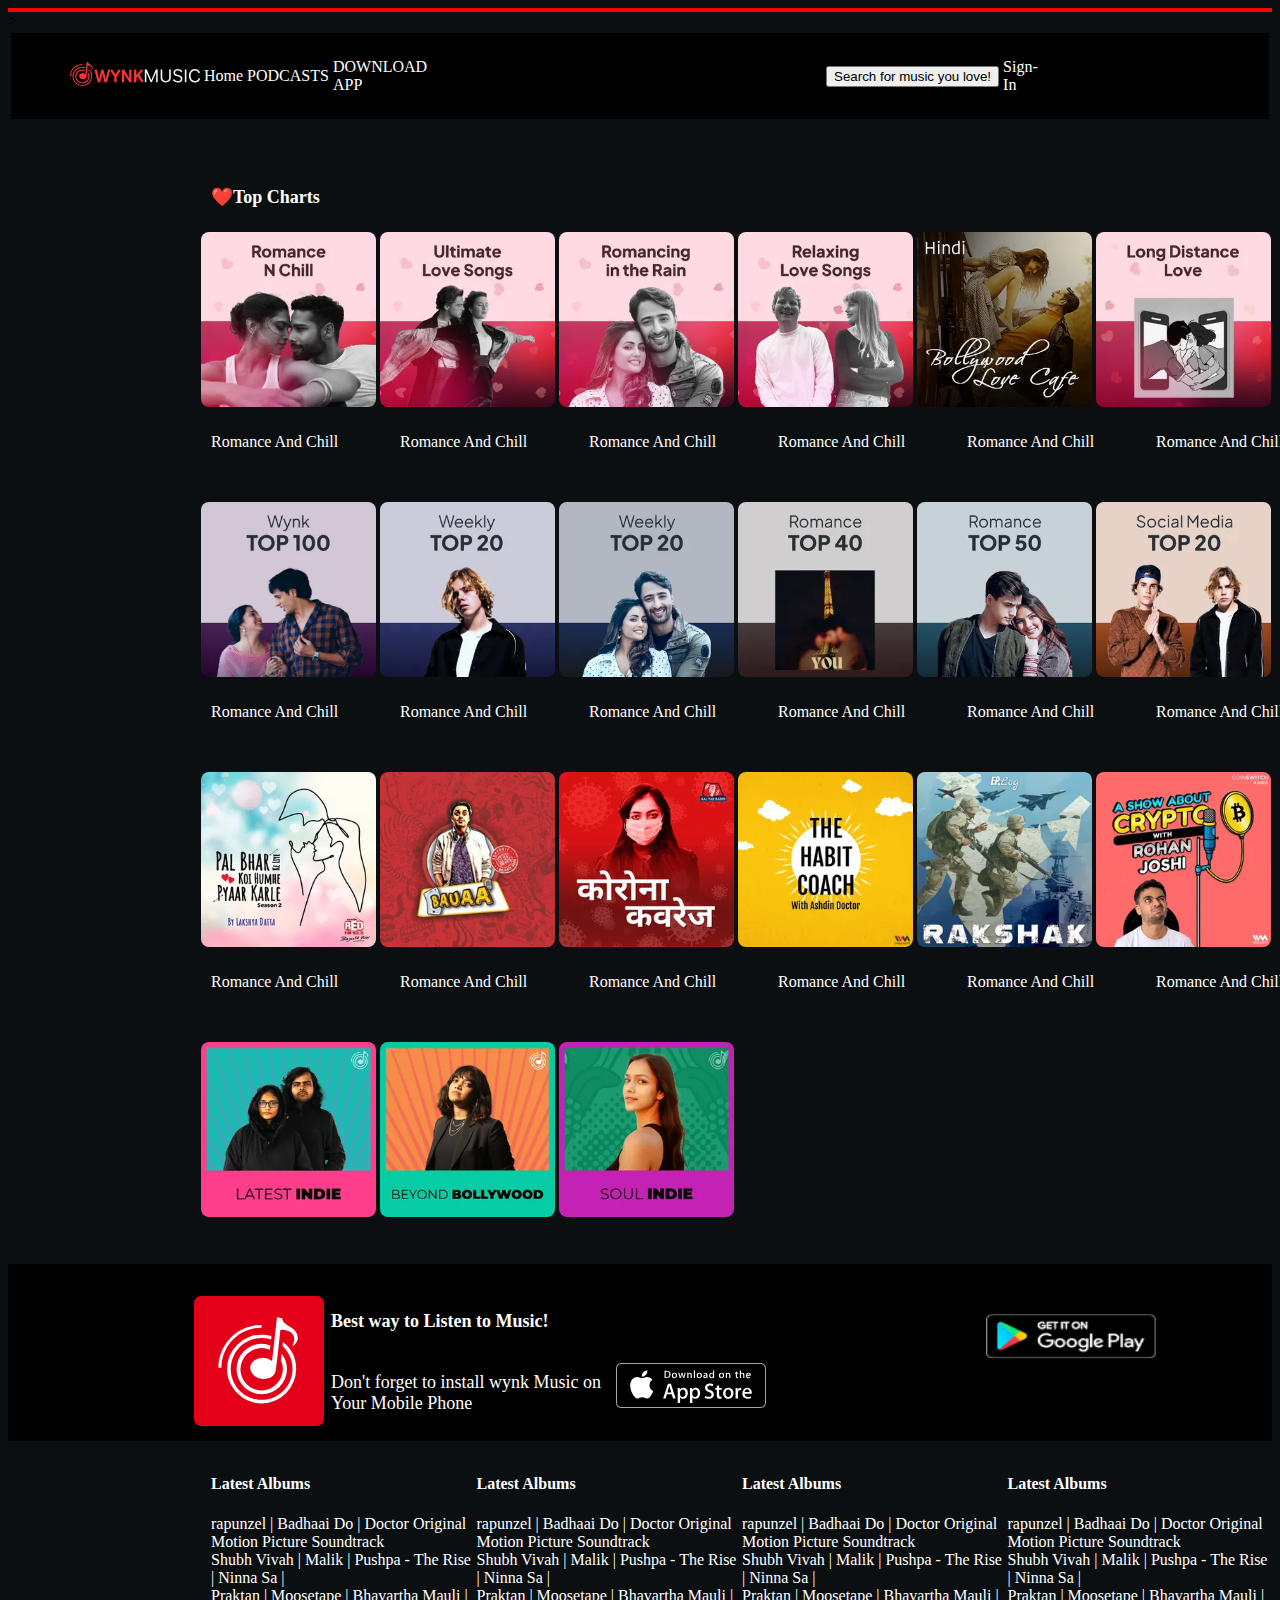
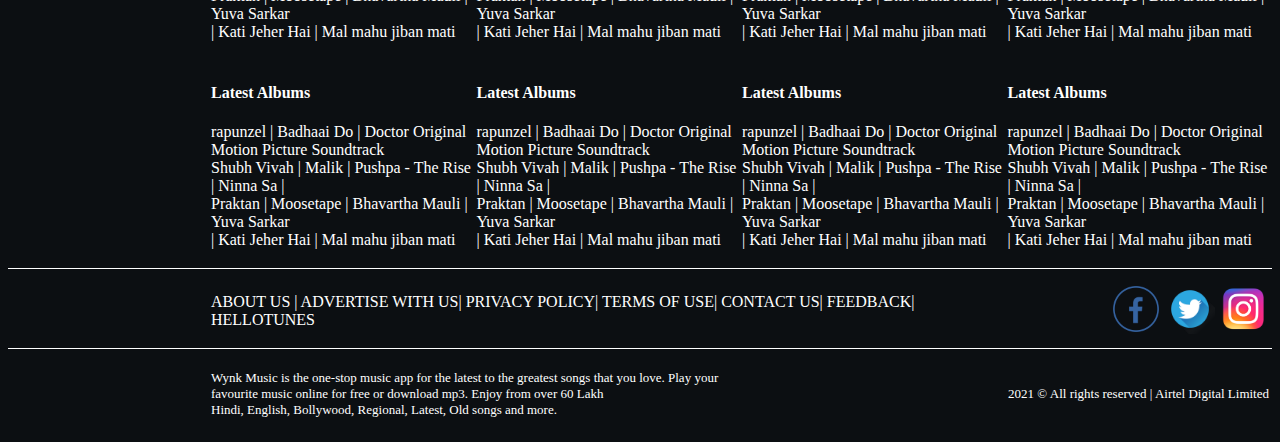
<file: topcharts.html>
<!DOCTYPE html>
<html lang="en">

<head>
    <meta charset="UTF-8">
    <meta http-equiv="X-UA-Compatible" content="IE=edge">
    <meta name="viewport" content="width=device-width, initial-scale=1.0">
    <title>Document</title>

   
    <link rel="stylesheet" href="asset/css/style.css" >
</head>

<body style="background-color: #0C0F12;border-top: 4px solid red;">
    <table border="0" width="100%">
        <tr>
            <td>
                <table border="0" width="100%" style="margin-bottom: 10px; background-color: black;">

                    <tr>
                        <td>
                            <table border="0" width="100%" style="padding-left: 50px;">
                                <tr>

                                    <td>
                                        <table border="0" width="50%" >
                                            <tr>
                                                <td width="30%"><img src="asset/images/logo.svg"  width="130px" alt="">
                                                </td>
                                                <td width="10%">
                                                    <!-- <p style="color: white;">Home</p> -->
                                                    <a style="color: white;text-decoration: none;" href="index.html">Home</a>
                                                </td>
                                                <td width="20%">
                                                    <p style="color: white;">PODCASTS</p>
                                                </td>
                                                <td width="40%">
                                                    <p style="color: white;">DOWNLOAD APP</p>
                                                </td>
                                            </tr>
                                        </table>
                                    </td>


                                    <td>
                                        <table border="0" width="50%"
                                            >
                                            <tr>
                                                <td><input type="submit" value="Search for music you love!"></td>
                                                <td>
                                                    <p style="color: white;">Sign-In</p>
                                                </td>
                                            </tr>
                                        </table>
                                    </td>
                                </tr>
                            </table>
                        </td>
                    </tr>

                </table>
            </td>


        </tr>
        <!-- <tr>
            <td>
                <table border="0" width="100%">
                    <tr>
                        <td>
                            <img src="asset/images/BANNER1.webp" alt="">
                        </td>
                        <td>
                            <img src="asset/images/banner5.webp" style="margin-left: 50px;" alt="">
                        </td>

                    </tr>
                </table>
            </td>
        </tr> -->
        <tr>
            <td style="padding-top: 30px;"></td>>
            <table border="0" width="100%">
                <tr>
                    <td style="color: white;" width="70%">
                        <p style="font-size: large;font-weight: bolder;margin-left: 200px;">❤️Top Charts</p>
                    </td>
                    <!-- <td width="30%" style="padding-left: 350px;">
                        <p style="color: red;">More</p>
                    </td>
                </tr> -->
            </table>
            </td>

        </tr>
        <tr>
            <td>
                <table border="0" width="80%" style="margin-left: 190px;">

                    <tr>
                        <td width="16.66">
                            <img class="blr" src="asset/images/r1.webp" height="175px" width="175px" style="border-radius: 8px;"
                                alt="">
                        </td>
                        <td width="16.66">
                            <img class="blr" src="asset/images/l2.webp" height="175px" width="175px" style="border-radius: 8px;"
                                alt="">
                        </td>
                        <td width="16.66">
                            <img class="blr" src="asset/images/r3.webp" height="175px" width="175px" style="border-radius: 8px;"
                                alt="">
                        </td>
                        <td width="16.66">
                            <img class="blr" src="asset/images/r4.webp" height="175px" width="175px" style="border-radius: 8px;"
                                alt="">
                        </td>
                        <td width="16.66">
                            <img class="blr" src="asset/images/r5.webp" height="175px" width="175px" style="border-radius: 8px;"
                                alt="">
                        </td>
                        <td width="16.66">
                            <img class="blr" src="asset/images/r6.webp" height="175px" width="175px" style="border-radius: 8px;"
                                alt="">
                        </td>


                    </tr>
                </table>
            </td>
        </tr>


        <tr>
            <td>
                <table border="0" width="80%" style="margin-left: 190px;">

                    <tr>
                        <td width="16.66" style="margin-bottom: 20px;">

                            <p style="width: 175px;margin-bottom: 45px; color: white;padding-left: 10px;">Romance And
                                Chill</p>
                        </td>
                        <td width="16.66">
                            <p style="width: 175px; margin-bottom: 45px;color: white;padding-left: 10px;">Romance And
                                Chill</p>
                        </td>

                        <td width="16.66">
                            <p style="width: 175px; margin-bottom: 45px;color: white;padding-left: 10px;">Romance And
                                Chill</p>
                        </td>

                        <td width="16.66">
                            <p style="width: 175px; margin-bottom: 45px;color: white;padding-left: 10px;">Romance And
                                Chill</p>
                        </td>

                        <td width="16.66">
                            <p style="width: 175px; margin-bottom: 45px;color: white;padding-left: 10px;">Romance And
                                Chill</p>
                        </td>

                        <td width="16.66">
                            <p style="width: 175px; margin-bottom: 45px;color: white;padding-left: 10px;">Romance And
                                Chill</p>
                        </td>
                    </tr>

                </table>
            </td>
        </tr>
        <tr>
            <td>
                <table border="0" width="80%" style="margin-left: 190px;">

                    <tr>
                        <td width="16.66">
                            <img class="blr" src="asset/images/a1.webp" height="175px" width="175px" style="border-radius: 8px;"
                                alt="">
                        </td>
                        <td width="16.66">
                            <img class="blr" src="asset/images/a2.webp" height="175px" width="175px" style="border-radius: 8px;"
                                alt="">
                        </td>
                        <td width="16.66">
                            <img class="blr" src="asset/images/a3.webp" height="175px" width="175px" style="border-radius: 8px;"
                                alt="">
                        </td>
                        <td width="16.66">
                            <img class="blr" src="asset/images/a4.webp" height="175px" width="175px" style="border-radius: 8px;"
                                alt="">
                        </td>
                        <td width="16.66">
                            <img class="blr" src="asset/images/a5.webp" height="175px" width="175px" style="border-radius: 8px;"
                                alt="">
                        </td>
                        <td width="16.66">
                            <img class="blr" src="asset/images/a6.webp" height="175px" width="175px" style="border-radius: 8px;"
                                alt="">
                        </td>


                    </tr>
                </table>
            </td>
        </tr>


        <tr>
            <td>
                <table border="0" width="80%" style="margin-left: 190px;">

                    <tr>
                        <td width="16.66" style="margin-bottom: 20px;">

                            <p style="width: 175px;margin-bottom: 45px; color: white;padding-left: 10px;">Romance And
                                Chill</p>
                        </td>
                        <td width="16.66">
                            <p style="width: 175px; margin-bottom: 45px;color: white;padding-left: 10px;">Romance And
                                Chill</p>
                        </td>

                        <td width="16.66">
                            <p style="width: 175px; margin-bottom: 45px;color: white;padding-left: 10px;">Romance And
                                Chill</p>
                        </td>

                        <td width="16.66">
                            <p style="width: 175px; margin-bottom: 45px;color: white;padding-left: 10px;">Romance And
                                Chill</p>
                        </td>

                        <td width="16.66">
                            <p style="width: 175px; margin-bottom: 45px;color: white;padding-left: 10px;">Romance And
                                Chill</p>
                        </td>

                        <td width="16.66">
                            <p style="width: 175px; margin-bottom: 45px;color: white;padding-left: 10px;">Romance And
                                Chill</p>
                        </td>
                    </tr>

                </table>
            </td>
        </tr>
        <tr>
            <td>
                <table border="0" width="80%" style="margin-left: 190px;">

                    <tr>
                        <td width="16.66">
                            <img class="blr" src="asset/images/b1.webp" height="175px" width="175px" style="border-radius: 8px;"
                                alt="">
                        </td>
                        <td width="16.66">
                            <img class="blr" src="asset/images/b2.webp" height="175px" width="175px" style="border-radius: 8px;"
                                alt="">
                        </td>
                        <td width="16.66">
                            <img class="blr" src="asset/images/b3.webp" height="175px" width="175px" style="border-radius: 8px;"
                                alt="">
                        </td>
                        <td width="16.66">
                            <img class="blr" src="asset/images/b4.webp" height="175px" width="175px" style="border-radius: 8px;"
                                alt="">
                        </td>
                        <td width="16.66">
                            <img class="blr" src="asset/images/b5.webp" height="175px" width="175px" style="border-radius: 8px;"
                                alt="">
                        </td>
                        <td width="16.66">
                            <img class="blr" src="asset/images/b6.webp" height="175px" width="175px" style="border-radius: 8px;"
                                alt="">
                        </td>


                    </tr>
                </table>
            </td>
        </tr>


        <tr>
            <td>
                <table border="0" width="80%" style="margin-left: 190px;">

                    <tr>
                        <td width="16.66%" style="margin-bottom: 20px;">

                            <p style="width: 175px;margin-bottom: 45px; color: white;padding-left: 10px;">Romance And
                                Chill</p>
                        </td>
                        <td width="16.66%">
                            <p style="width: 175px; margin-bottom: 45px;color: white;padding-left: 10px;">Romance And
                                Chill</p>
                        </td>

                        <td width="16.66%">
                            <p style="width: 175px; margin-bottom: 45px;color: white;padding-left: 10px;">Romance And
                                Chill</p>
                        </td>

                        <td width="16.66%">
                            <p style="width: 175px; margin-bottom: 45px;color: white;padding-left: 10px;">Romance And
                                Chill</p>
                        </td>

                        <td width="16.66%">
                            <p style="width: 175px; margin-bottom: 45px;color: white;padding-left: 10px;">Romance And
                                Chill</p>
                        </td>

                        <td width="16.66%">
                            <p style="width: 175px; margin-bottom: 45px;color: white;padding-left: 10px;">Romance And
                                Chill</p>
                        </td>
                    </tr>

                </table>
            </td>
        </tr>


        <tr>
            <td>
                <table border="0" width="80%" style="margin-left: 190px;">

                    <tr>
                        <td width="16.66%">
                            <img class="blr" src="asset/images/c1.webp" height="175px" width="175px" style="border-radius: 8px;"
                                alt="">
                        </td>
                        <td width="16.66%">
                            <img class="blr" src="asset/images/c2.webp" height="175px" width="175px" style="border-radius: 8px;"
                                alt="">
                        </td>
                        <td width="16.66%">
                            <img class="blr" src="asset/images/c3.webp" height="175px" width="175px" style="border-radius: 8px;"
                                alt="">
                        </td>
                        <td width="16.66%">
                            
                        </td>
                        <td width="16.66%">
                            
                        </td>
                        <td width="16.66%">
                            
                        </td>


                    </tr>
                </table>
            </td>
        </tr>




       


        <tr>
            <td >
                <table border="0" width="100%" style="margin-bottom: 10px;background-color: black;padding-top: 20px;margin-top: 40px;">
                    <tr>
                        <td>
                            <table border="0" width="100%" style="padding-left: 180px;">
                                <tr>
                                    <td width="13%"><img src="asset/images/footerIcon.svg" width="130px" alt="">
                                    </td>
                                    <td width="87%">
                                        <table width="100%">
                                            <tr width="50%">
                                                <td>
                                                    <p style="color: white;font-size: large;font-weight: bolder;">Best
                                                        way to Listen to Music!</p>
                                                </td>
                                            </tr>
                                            <tr width="50%">
                                                <td>
                                                    <p style="color: white;font-size: large;">Don't forget to install
                                                        wynk Music on Your Mobile Phone</p>
                                                </td>
                                            </tr>
                                        </table>
                                    </td>
                                </tr>
                            </table>
                        </td>


                        <td>
                            <table border="0" width="50%" style="background-color: #21252D;text-align: right;">
                                <tr>
                                    <img src="asset/images/play.png" alt=""
                                        style="padding-right: 20px; width: 171px;height: 45px;padding-left: 370px;">
                                    <img src="asset/images/app.svg" alt="">
                                </tr>

                            </table>
                        </td>
                    </tr>

                </table>
            </td>


        </tr>


        <tr>
            <td>
                <table border="0" width="100%" style="padding-left: 200px;">
                    <tr>
                        <td width="25%">
                            <H4 style="color: white;">Latest Albums</H4>
                            <p style="color: white;">rapunzel  |  Badhaai Do  |  Doctor Original Motion Picture Soundtrack <br>  Shubh Vivah  |  Malik  |  Pushpa - The Rise  |  Ninna Sa  | <br> Praktan  |  Moosetape  |  Bhavartha Mauli  |  Yuva Sarkar <br> |  Kati Jeher Hai  |  Mal mahu jiban mati  </p>
                        </td>
                        <td width="25%">
                            <H4 style="color: white;">Latest Albums</H4>
                            <p style="color: white;">rapunzel  |  Badhaai Do  |  Doctor Original Motion Picture Soundtrack <br>  Shubh Vivah  |  Malik  |  Pushpa - The Rise  |  Ninna Sa  | <br> Praktan  |  Moosetape  |  Bhavartha Mauli  |  Yuva Sarkar <br> |  Kati Jeher Hai  |  Mal mahu jiban mati  </p>
                        </td>
                        <td width="25%">
                            <H4 style="color: white;">Latest Albums</H4>
                            <p style="color: white;">rapunzel  |  Badhaai Do  |  Doctor Original Motion Picture Soundtrack <br>  Shubh Vivah  |  Malik  |  Pushpa - The Rise  |  Ninna Sa  | <br> Praktan  |  Moosetape  |  Bhavartha Mauli  |  Yuva Sarkar <br> |  Kati Jeher Hai  |  Mal mahu jiban mati  </p>
                        </td>
                        <td width="25%">
                            <H4 style="color: white;">Latest Albums</H4>
                            <p style="color: white;">rapunzel  |  Badhaai Do  |  Doctor Original Motion Picture Soundtrack <br>  Shubh Vivah  |  Malik  |  Pushpa - The Rise  |  Ninna Sa  | <br> Praktan  |  Moosetape  |  Bhavartha Mauli  |  Yuva Sarkar <br> |  Kati Jeher Hai  |  Mal mahu jiban mati </p>
                        </td>
                    </tr>
                </table>
            </td>
        </tr>

        <tr>
            <td>
                <table border="0" width="100%" style="padding-left: 200px;">
                    <tr>
                        <td width="25%">
                            <H4 style="color: white;">Latest Albums</H4>
                            <p style="color: white;">rapunzel  |  Badhaai Do  |  Doctor Original Motion Picture Soundtrack <br>  Shubh Vivah  |  Malik  |  Pushpa - The Rise  |  Ninna Sa  | <br> Praktan  |  Moosetape  |  Bhavartha Mauli  |  Yuva Sarkar <br> |  Kati Jeher Hai  |  Mal mahu jiban mati  </p>
                        </td>
                        <td width="25%">
                            <H4 style="color: white;">Latest Albums</H4>
                            <p style="color: white;">rapunzel  |  Badhaai Do  |  Doctor Original Motion Picture Soundtrack <br>  Shubh Vivah  |  Malik  |  Pushpa - The Rise  |  Ninna Sa  | <br> Praktan  |  Moosetape  |  Bhavartha Mauli  |  Yuva Sarkar <br> |  Kati Jeher Hai  |  Mal mahu jiban mati  </p>
                        </td>
                        <td width="25%">
                            <H4 style="color: white;">Latest Albums</H4>
                            <p style="color: white;">rapunzel  |  Badhaai Do  |  Doctor Original Motion Picture Soundtrack <br>  Shubh Vivah  |  Malik  |  Pushpa - The Rise  |  Ninna Sa  | <br> Praktan  |  Moosetape  |  Bhavartha Mauli  |  Yuva Sarkar <br> |  Kati Jeher Hai  |  Mal mahu jiban mati  </p>
                        </td>
                        <td width="25%">
                            <H4 style="color: white;">Latest Albums</H4>
                            <p style="color: white;">rapunzel  |  Badhaai Do  |  Doctor Original Motion Picture Soundtrack <br>  Shubh Vivah  |  Malik  |  Pushpa - The Rise  |  Ninna Sa  | <br> Praktan  |  Moosetape  |  Bhavartha Mauli  |  Yuva Sarkar <br> |  Kati Jeher Hai  |  Mal mahu jiban mati </p>
                        </td>
                    </tr>
                </table>
            </td>
        </tr>

        <tr>
            <td>
                <table border="0"  width="100%" style="padding-left: 200px;padding-top: 5px; border-top: 1px solid white;border-bottom: 1px solid white;">
                    <tr>
                        <td width="70%">
                            <p style="color: white;font-size: medium;">ABOUT US | ADVERTISE WITH US| PRIVACY POLICY| TERMS OF USE| CONTACT US| FEEDBACK| HELLOTUNES</p>
                        </td>
                        <td width="30%" style="text-align: end;">
                            <img src="asset/images/logo-facebookpng-32215.png" style="color: white;" width="50px" height="50px" alt="">
                            <img src="asset/images/logo-twitter-png-5859.png" width="50px" height="50px" alt="">
                            <img src="asset/images/logo-ig-png-32473.png" width="50px" height="50px" alt="">
                        </td>

                    </tr>
                </table>
            </td>
        </tr>
        <tr>
            <td>
                <table border="0"  width="100%" style="padding-left: 200px;padding-top: 5px;">
                    <tr>
                        <td width="50%">
                            <p style="color: white;font-size: small;">Wynk Music is the one-stop music app for the latest to the greatest songs that you love. Play your favourite music online for free or download mp3. Enjoy from over 60 Lakh<br> Hindi, English, Bollywood, Regional, Latest, Old songs and more.</p>
                        </td>
                        <td width="50%" style="text-align: right;">
                            <P style="color: white;font-size: small;">2021 © All rights reserved | Airtel Digital Limited</P>
                        </td>

                    </tr>
                </table>
            </td>
        </tr>

    </table>
</body>

</html>
</file>
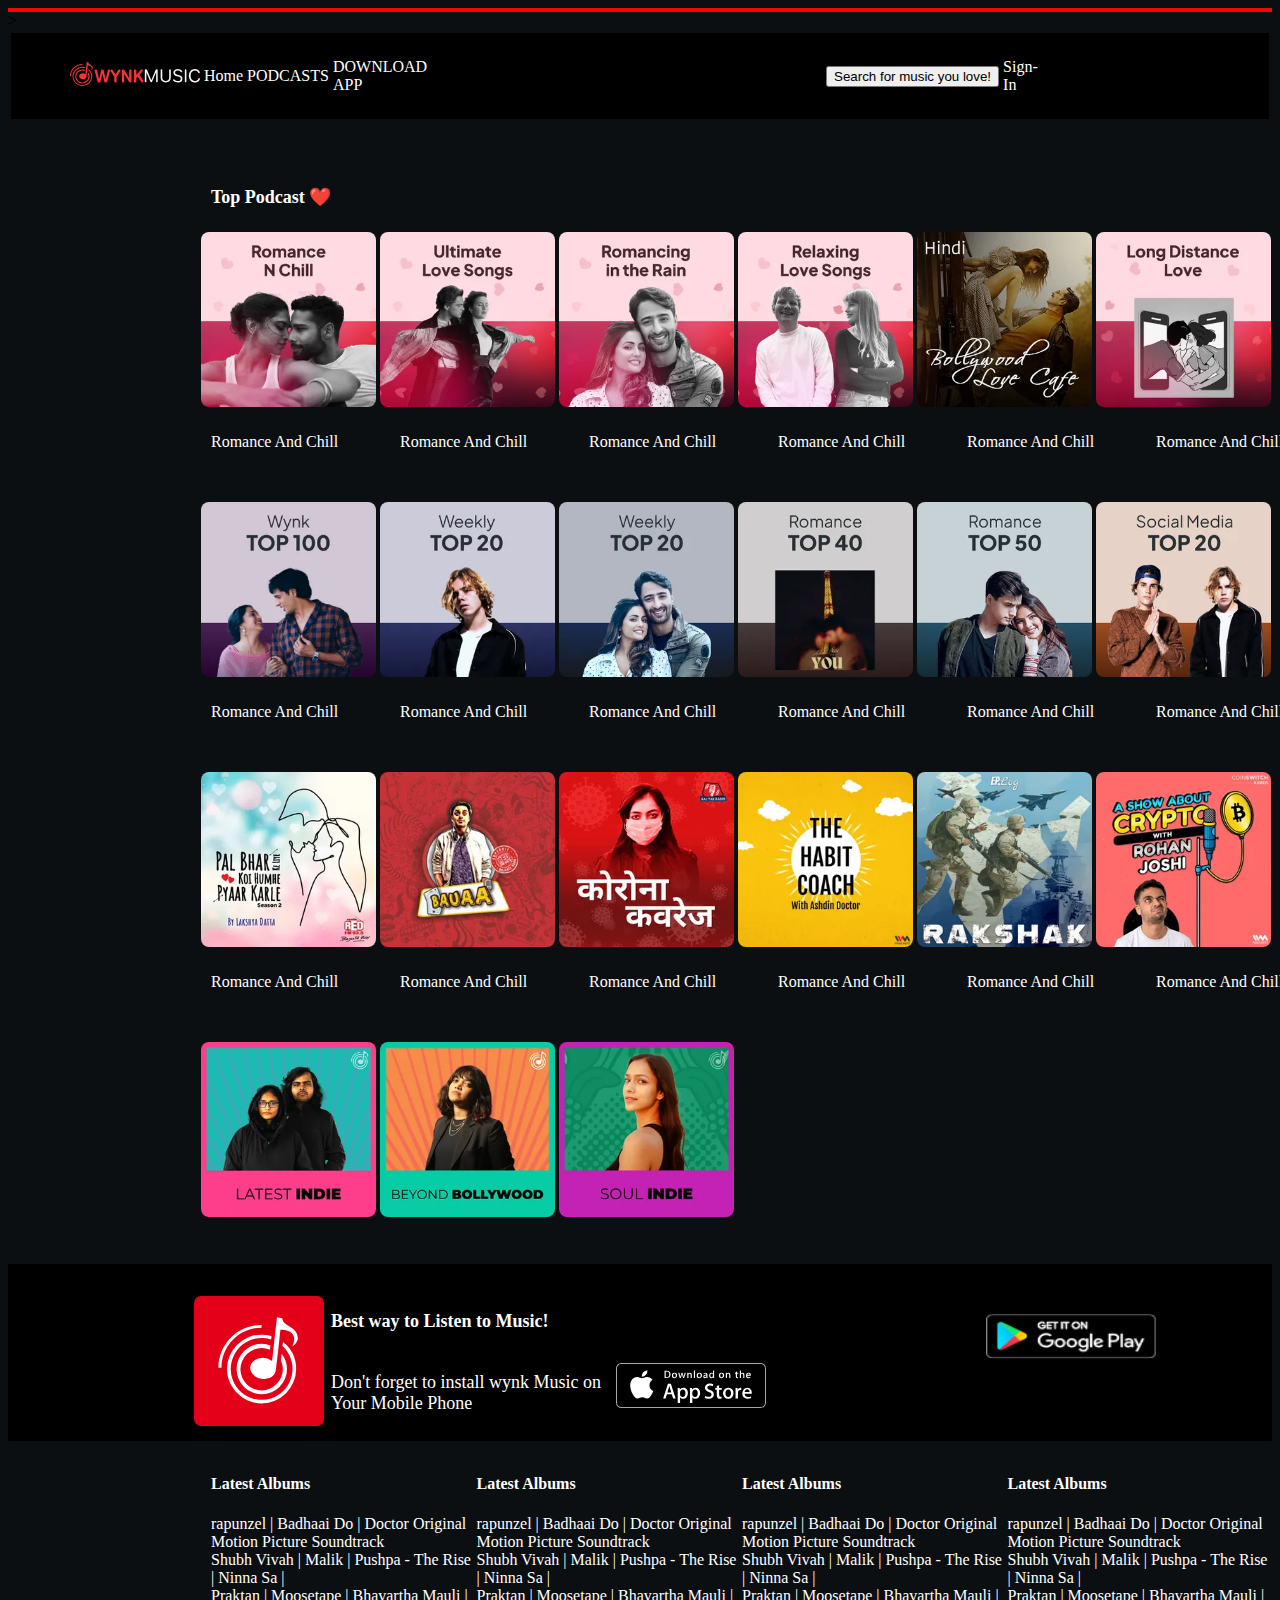
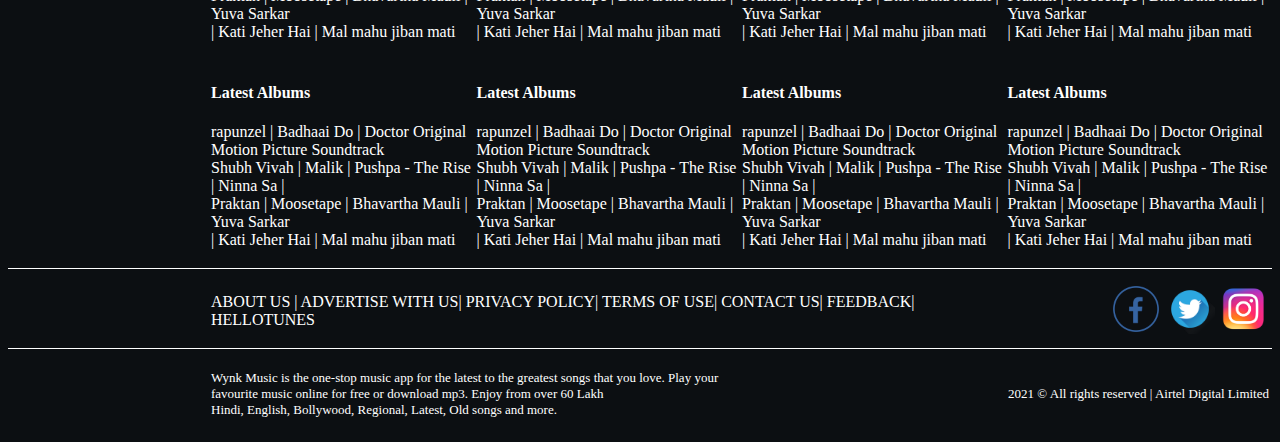
<file: toppodcast.html>
<!DOCTYPE html>
<html lang="en">

<head>
    <meta charset="UTF-8">
    <meta http-equiv="X-UA-Compatible" content="IE=edge">
    <meta name="viewport" content="width=device-width, initial-scale=1.0">
    <title>Document</title>

   
    <link rel="stylesheet" href="asset/css/style.css" >
</head>

<body style="background-color: #0C0F12;border-top: 4px solid red;">
    <table border="0" width="100%">
        <tr>
            <td>
                <table border="0" width="100%" style="margin-bottom: 10px; background-color: black;">

                    <tr>
                        <td>
                            <table border="0" width="100%" style="padding-left: 50px;">
                                <tr>

                                    <td>
                                        <table border="0" width="50%" >
                                            <tr>
                                                <td width="30%"><img src="asset/images/logo.svg" width="130px" alt="">
                                                </td>
                                                <td width="10%">
                                                    <!-- <p style="color: white;">Home</p> -->
                                                    <a style="color: white;text-decoration: none;" href="index.html">Home</a>
                                                </td>
                                                <td width="20%">
                                                    <p style="color: white;">PODCASTS</p>
                                                </td>
                                                <td width="40%">
                                                    <p style="color: white;">DOWNLOAD APP</p>
                                                </td>
                                            </tr>
                                        </table>
                                    </td>


                                    <td>
                                        <table border="0" width="50%"
                                            >
                                            <tr>
                                                <td><input type="submit" value="Search for music you love!"></td>
                                                <td>
                                                    <p style="color: white;">Sign-In</p>
                                                </td>
                                            </tr>
                                        </table>
                                    </td>
                                </tr>
                            </table>
                        </td>
                    </tr>

                </table>
            </td>


        </tr>
        <!-- <tr>
            <td>
                <table border="0" width="100%">
                    <tr>
                        <td>
                            <img src="asset/images/BANNER1.webp" alt="">
                        </td>
                        <td>
                            <img src="asset/images/banner5.webp" style="margin-left: 50px;" alt="">
                        </td>

                    </tr>
                </table>
            </td>
        </tr> -->
        <tr>
            <td style="padding-top: 30px;"></td>>
            <table border="0" width="100%">
                <tr>
                    <td style="color: white;" width="70%">
                        <p style="font-size: large;font-weight: bolder;margin-left: 200px;">Top Podcast ❤️</p>
                    </td>
                    <!-- <td width="30%" style="padding-left: 350px;">
                        <p style="color: red;">More</p>
                    </td>
                </tr> -->
            </table>
            </td>

        </tr>
        <tr>
            <td>
                <table border="0" width="80%" style="margin-left: 190px;">

                    <tr>
                        <td width="16.66">
                            <img class="blr" src="asset/images/r1.webp" height="175px" width="175px" style="border-radius: 8px;"
                                alt="">
                        </td>
                        <td width="16.66">
                            <img class="blr" src="asset/images/l2.webp" height="175px" width="175px" style="border-radius: 8px;"
                                alt="">
                        </td>
                        <td width="16.66">
                            <img class="blr" src="asset/images/r3.webp" height="175px" width="175px" style="border-radius: 8px;"
                                alt="">
                        </td>
                        <td width="16.66">
                            <img class="blr" src="asset/images/r4.webp" height="175px" width="175px" style="border-radius: 8px;"
                                alt="">
                        </td>
                        <td width="16.66">
                            <img class="blr" src="asset/images/r5.webp" height="175px" width="175px" style="border-radius: 8px;"
                                alt="">
                        </td>
                        <td width="16.66">
                            <img class="blr" src="asset/images/r6.webp" height="175px" width="175px" style="border-radius: 8px;"
                                alt="">
                        </td>


                    </tr>
                </table>
            </td>
        </tr>


        <tr>
            <td>
                <table border="0" width="80%" style="margin-left: 190px;">

                    <tr>
                        <td width="16.66" style="margin-bottom: 20px;">

                            <p style="width: 175px;margin-bottom: 45px; color: white;padding-left: 10px;">Romance And
                                Chill</p>
                        </td>
                        <td width="16.66">
                            <p style="width: 175px; margin-bottom: 45px;color: white;padding-left: 10px;">Romance And
                                Chill</p>
                        </td>

                        <td width="16.66">
                            <p style="width: 175px; margin-bottom: 45px;color: white;padding-left: 10px;">Romance And
                                Chill</p>
                        </td>

                        <td width="16.66">
                            <p style="width: 175px; margin-bottom: 45px;color: white;padding-left: 10px;">Romance And
                                Chill</p>
                        </td>

                        <td width="16.66">
                            <p style="width: 175px; margin-bottom: 45px;color: white;padding-left: 10px;">Romance And
                                Chill</p>
                        </td>

                        <td width="16.66">
                            <p style="width: 175px; margin-bottom: 45px;color: white;padding-left: 10px;">Romance And
                                Chill</p>
                        </td>
                    </tr>

                </table>
            </td>
        </tr>
        <tr>
            <td>
                <table border="0" width="80%" style="margin-left: 190px;">

                    <tr>
                        <td width="16.66">
                            <img class="blr" src="asset/images/a1.webp" height="175px" width="175px" style="border-radius: 8px;"
                                alt="">
                        </td>
                        <td width="16.66">
                            <img class="blr" src="asset/images/a2.webp" height="175px" width="175px" style="border-radius: 8px;"
                                alt="">
                        </td>
                        <td width="16.66">
                            <img class="blr" src="asset/images/a3.webp" height="175px" width="175px" style="border-radius: 8px;"
                                alt="">
                        </td>
                        <td width="16.66">
                            <img class="blr" src="asset/images/a4.webp" height="175px" width="175px" style="border-radius: 8px;"
                                alt="">
                        </td>
                        <td width="16.66">
                            <img class="blr" src="asset/images/a5.webp" height="175px" width="175px" style="border-radius: 8px;"
                                alt="">
                        </td>
                        <td width="16.66">
                            <img class="blr" src="asset/images/a6.webp" height="175px" width="175px" style="border-radius: 8px;"
                                alt="">
                        </td>


                    </tr>
                </table>
            </td>
        </tr>


        <tr>
            <td>
                <table border="0" width="80%" style="margin-left: 190px;">

                    <tr>
                        <td width="16.66" style="margin-bottom: 20px;">

                            <p style="width: 175px;margin-bottom: 45px; color: white;padding-left: 10px;">Romance And
                                Chill</p>
                        </td>
                        <td width="16.66">
                            <p style="width: 175px; margin-bottom: 45px;color: white;padding-left: 10px;">Romance And
                                Chill</p>
                        </td>

                        <td width="16.66">
                            <p style="width: 175px; margin-bottom: 45px;color: white;padding-left: 10px;">Romance And
                                Chill</p>
                        </td>

                        <td width="16.66">
                            <p style="width: 175px; margin-bottom: 45px;color: white;padding-left: 10px;">Romance And
                                Chill</p>
                        </td>

                        <td width="16.66">
                            <p style="width: 175px; margin-bottom: 45px;color: white;padding-left: 10px;">Romance And
                                Chill</p>
                        </td>

                        <td width="16.66">
                            <p style="width: 175px; margin-bottom: 45px;color: white;padding-left: 10px;">Romance And
                                Chill</p>
                        </td>
                    </tr>

                </table>
            </td>
        </tr>
        <tr>
            <td>
                <table border="0" width="80%" style="margin-left: 190px;">

                    <tr>
                        <td width="16.66">
                            <img class="blr" src="asset/images/b1.webp" height="175px" width="175px" style="border-radius: 8px;"
                                alt="">
                        </td>
                        <td width="16.66">
                            <img class="blr" src="asset/images/b2.webp" height="175px" width="175px" style="border-radius: 8px;"
                                alt="">
                        </td>
                        <td width="16.66">
                            <img class="blr" src="asset/images/b3.webp" height="175px" width="175px" style="border-radius: 8px;"
                                alt="">
                        </td>
                        <td width="16.66">
                            <img class="blr" src="asset/images/b4.webp" height="175px" width="175px" style="border-radius: 8px;"
                                alt="">
                        </td>
                        <td width="16.66">
                            <img class="blr" src="asset/images/b5.webp" height="175px" width="175px" style="border-radius: 8px;"
                                alt="">
                        </td>
                        <td width="16.66">
                            <img class="blr" src="asset/images/b6.webp" height="175px" width="175px" style="border-radius: 8px;"
                                alt="">
                        </td>


                    </tr>
                </table>
            </td>
        </tr>


        <tr>
            <td>
                <table border="0" width="80%" style="margin-left: 190px;">

                    <tr>
                        <td width="16.66%" style="margin-bottom: 20px;">

                            <p style="width: 175px;margin-bottom: 45px; color: white;padding-left: 10px;">Romance And
                                Chill</p>
                        </td>
                        <td width="16.66%">
                            <p style="width: 175px; margin-bottom: 45px;color: white;padding-left: 10px;">Romance And
                                Chill</p>
                        </td>

                        <td width="16.66%">
                            <p style="width: 175px; margin-bottom: 45px;color: white;padding-left: 10px;">Romance And
                                Chill</p>
                        </td>

                        <td width="16.66%">
                            <p style="width: 175px; margin-bottom: 45px;color: white;padding-left: 10px;">Romance And
                                Chill</p>
                        </td>

                        <td width="16.66%">
                            <p style="width: 175px; margin-bottom: 45px;color: white;padding-left: 10px;">Romance And
                                Chill</p>
                        </td>

                        <td width="16.66%">
                            <p style="width: 175px; margin-bottom: 45px;color: white;padding-left: 10px;">Romance And
                                Chill</p>
                        </td>
                    </tr>

                </table>
            </td>
        </tr>


        <tr>
            <td>
                <table border="0" width="80%" style="margin-left: 190px;">

                    <tr>
                        <td width="16.66%">
                            <img class="blr" src="asset/images/c1.webp" height="175px" width="175px" style="border-radius: 8px;"
                                alt="">
                        </td>
                        <td width="16.66%">
                            <img class="blr" src="asset/images/c2.webp" height="175px" width="175px" style="border-radius: 8px;"
                                alt="">
                        </td>
                        <td width="16.66%">
                            <img class="blr" src="asset/images/c3.webp" height="175px" width="175px" style="border-radius: 8px;"
                                alt="">
                        </td>
                        <td width="16.66%">
                            
                        </td>
                        <td width="16.66%">
                            
                        </td>
                        <td width="16.66%">
                            
                        </td>


                    </tr>
                </table>
            </td>
        </tr>




       


        <tr>
            <td >
                <table border="0" width="100%" style="margin-bottom: 10px;background-color: black;padding-top: 20px;margin-top: 40px;">
                    <tr>
                        <td>
                            <table border="0" width="100%" style="padding-left: 180px;">
                                <tr>
                                    <td width="13%"><img src="asset/images/footerIcon.svg" width="130px" alt="">
                                    </td>
                                    <td width="87%">
                                        <table width="100%">
                                            <tr width="50%">
                                                <td>
                                                    <p style="color: white;font-size: large;font-weight: bolder;">Best
                                                        way to Listen to Music!</p>
                                                </td>
                                            </tr>
                                            <tr width="50%">
                                                <td>
                                                    <p style="color: white;font-size: large;">Don't forget to install
                                                        wynk Music on Your Mobile Phone</p>
                                                </td>
                                            </tr>
                                        </table>
                                    </td>
                                </tr>
                            </table>
                        </td>


                        <td>
                            <table border="0" width="50%" style="background-color: #21252D;text-align: right;">
                                <tr>
                                    <img src="asset/images/play.png" alt=""
                                        style="padding-right: 20px; width: 171px;height: 45px;padding-left: 370px;">
                                    <img src="asset/images/app.svg" alt="">
                                </tr>

                            </table>
                        </td>
                    </tr>

                </table>
            </td>


        </tr>


        <tr>
            <td>
                <table border="0" width="100%" style="padding-left: 200px;">
                    <tr>
                        <td width="25%">
                            <H4 style="color: white;">Latest Albums</H4>
                            <p style="color: white;">rapunzel  |  Badhaai Do  |  Doctor Original Motion Picture Soundtrack <br>  Shubh Vivah  |  Malik  |  Pushpa - The Rise  |  Ninna Sa  | <br> Praktan  |  Moosetape  |  Bhavartha Mauli  |  Yuva Sarkar <br> |  Kati Jeher Hai  |  Mal mahu jiban mati  </p>
                        </td>
                        <td width="25%">
                            <H4 style="color: white;">Latest Albums</H4>
                            <p style="color: white;">rapunzel  |  Badhaai Do  |  Doctor Original Motion Picture Soundtrack <br>  Shubh Vivah  |  Malik  |  Pushpa - The Rise  |  Ninna Sa  | <br> Praktan  |  Moosetape  |  Bhavartha Mauli  |  Yuva Sarkar <br> |  Kati Jeher Hai  |  Mal mahu jiban mati  </p>
                        </td>
                        <td width="25%">
                            <H4 style="color: white;">Latest Albums</H4>
                            <p style="color: white;">rapunzel  |  Badhaai Do  |  Doctor Original Motion Picture Soundtrack <br>  Shubh Vivah  |  Malik  |  Pushpa - The Rise  |  Ninna Sa  | <br> Praktan  |  Moosetape  |  Bhavartha Mauli  |  Yuva Sarkar <br> |  Kati Jeher Hai  |  Mal mahu jiban mati  </p>
                        </td>
                        <td width="25%">
                            <H4 style="color: white;">Latest Albums</H4>
                            <p style="color: white;">rapunzel  |  Badhaai Do  |  Doctor Original Motion Picture Soundtrack <br>  Shubh Vivah  |  Malik  |  Pushpa - The Rise  |  Ninna Sa  | <br> Praktan  |  Moosetape  |  Bhavartha Mauli  |  Yuva Sarkar <br> |  Kati Jeher Hai  |  Mal mahu jiban mati </p>
                        </td>
                    </tr>
                </table>
            </td>
        </tr>

        <tr>
            <td>
                <table border="0" width="100%" style="padding-left: 200px;">
                    <tr>
                        <td width="25%">
                            <H4 style="color: white;">Latest Albums</H4>
                            <p style="color: white;">rapunzel  |  Badhaai Do  |  Doctor Original Motion Picture Soundtrack <br>  Shubh Vivah  |  Malik  |  Pushpa - The Rise  |  Ninna Sa  | <br> Praktan  |  Moosetape  |  Bhavartha Mauli  |  Yuva Sarkar <br> |  Kati Jeher Hai  |  Mal mahu jiban mati  </p>
                        </td>
                        <td width="25%">
                            <H4 style="color: white;">Latest Albums</H4>
                            <p style="color: white;">rapunzel  |  Badhaai Do  |  Doctor Original Motion Picture Soundtrack <br>  Shubh Vivah  |  Malik  |  Pushpa - The Rise  |  Ninna Sa  | <br> Praktan  |  Moosetape  |  Bhavartha Mauli  |  Yuva Sarkar <br> |  Kati Jeher Hai  |  Mal mahu jiban mati  </p>
                        </td>
                        <td width="25%">
                            <H4 style="color: white;">Latest Albums</H4>
                            <p style="color: white;">rapunzel  |  Badhaai Do  |  Doctor Original Motion Picture Soundtrack <br>  Shubh Vivah  |  Malik  |  Pushpa - The Rise  |  Ninna Sa  | <br> Praktan  |  Moosetape  |  Bhavartha Mauli  |  Yuva Sarkar <br> |  Kati Jeher Hai  |  Mal mahu jiban mati  </p>
                        </td>
                        <td width="25%">
                            <H4 style="color: white;">Latest Albums</H4>
                            <p style="color: white;">rapunzel  |  Badhaai Do  |  Doctor Original Motion Picture Soundtrack <br>  Shubh Vivah  |  Malik  |  Pushpa - The Rise  |  Ninna Sa  | <br> Praktan  |  Moosetape  |  Bhavartha Mauli  |  Yuva Sarkar <br> |  Kati Jeher Hai  |  Mal mahu jiban mati </p>
                        </td>
                    </tr>
                </table>
            </td>
        </tr>

        <tr>
            <td>
                <table border="0"  width="100%" style="padding-left: 200px;padding-top: 5px; border-top: 1px solid white;border-bottom: 1px solid white;">
                    <tr>
                        <td width="70%">
                            <p style="color: white;font-size: medium;">ABOUT US | ADVERTISE WITH US| PRIVACY POLICY| TERMS OF USE| CONTACT US| FEEDBACK| HELLOTUNES</p>
                        </td>
                        <td width="30%" style="text-align: end;">
                            <img src="asset/images/logo-facebookpng-32215.png" style="color: white;" width="50px" height="50px" alt="">
                            <img src="asset/images/logo-twitter-png-5859.png" width="50px" height="50px" alt="">
                            <img src="asset/images/logo-ig-png-32473.png" width="50px" height="50px" alt="">
                        </td>

                    </tr>
                </table>
            </td>
        </tr>
        <tr>
            <td>
                <table border="0"  width="100%" style="padding-left: 200px;padding-top: 5px;">
                    <tr>
                        <td width="50%">
                            <p style="color: white;font-size: small;">Wynk Music is the one-stop music app for the latest to the greatest songs that you love. Play your favourite music online for free or download mp3. Enjoy from over 60 Lakh<br> Hindi, English, Bollywood, Regional, Latest, Old songs and more.</p>
                        </td>
                        <td width="50%" style="text-align: right;">
                            <P style="color: white;font-size: small;">2021 © All rights reserved | Airtel Digital Limited</P>
                        </td>

                    </tr>
                </table>
            </td>
        </tr>

    </table>
</body>

</html>
</file>
<file: asset/css/style.css>
img.blr:hover{
    /* background-color: red;
    color: red; */
    backdrop-filter: blur(10px);
filter: blur(1px);
transition: 0.25s ease;}

.container {
    position: relative;
    margin-top: 50px;
    width: 500px;
    height: 300px;
  }
  
  .overlay {
    position: absolute;
    top: 0;
    left: 0;
    width: 100%;
    height: 100%;
    background: rgba(0, 0, 0, 0);
    transition: background 0.5s ease;
  }
  
  .container:hover .overlay {
    display: block;
    background: rgba(0, 0, 0, .3);
  }
</file>
